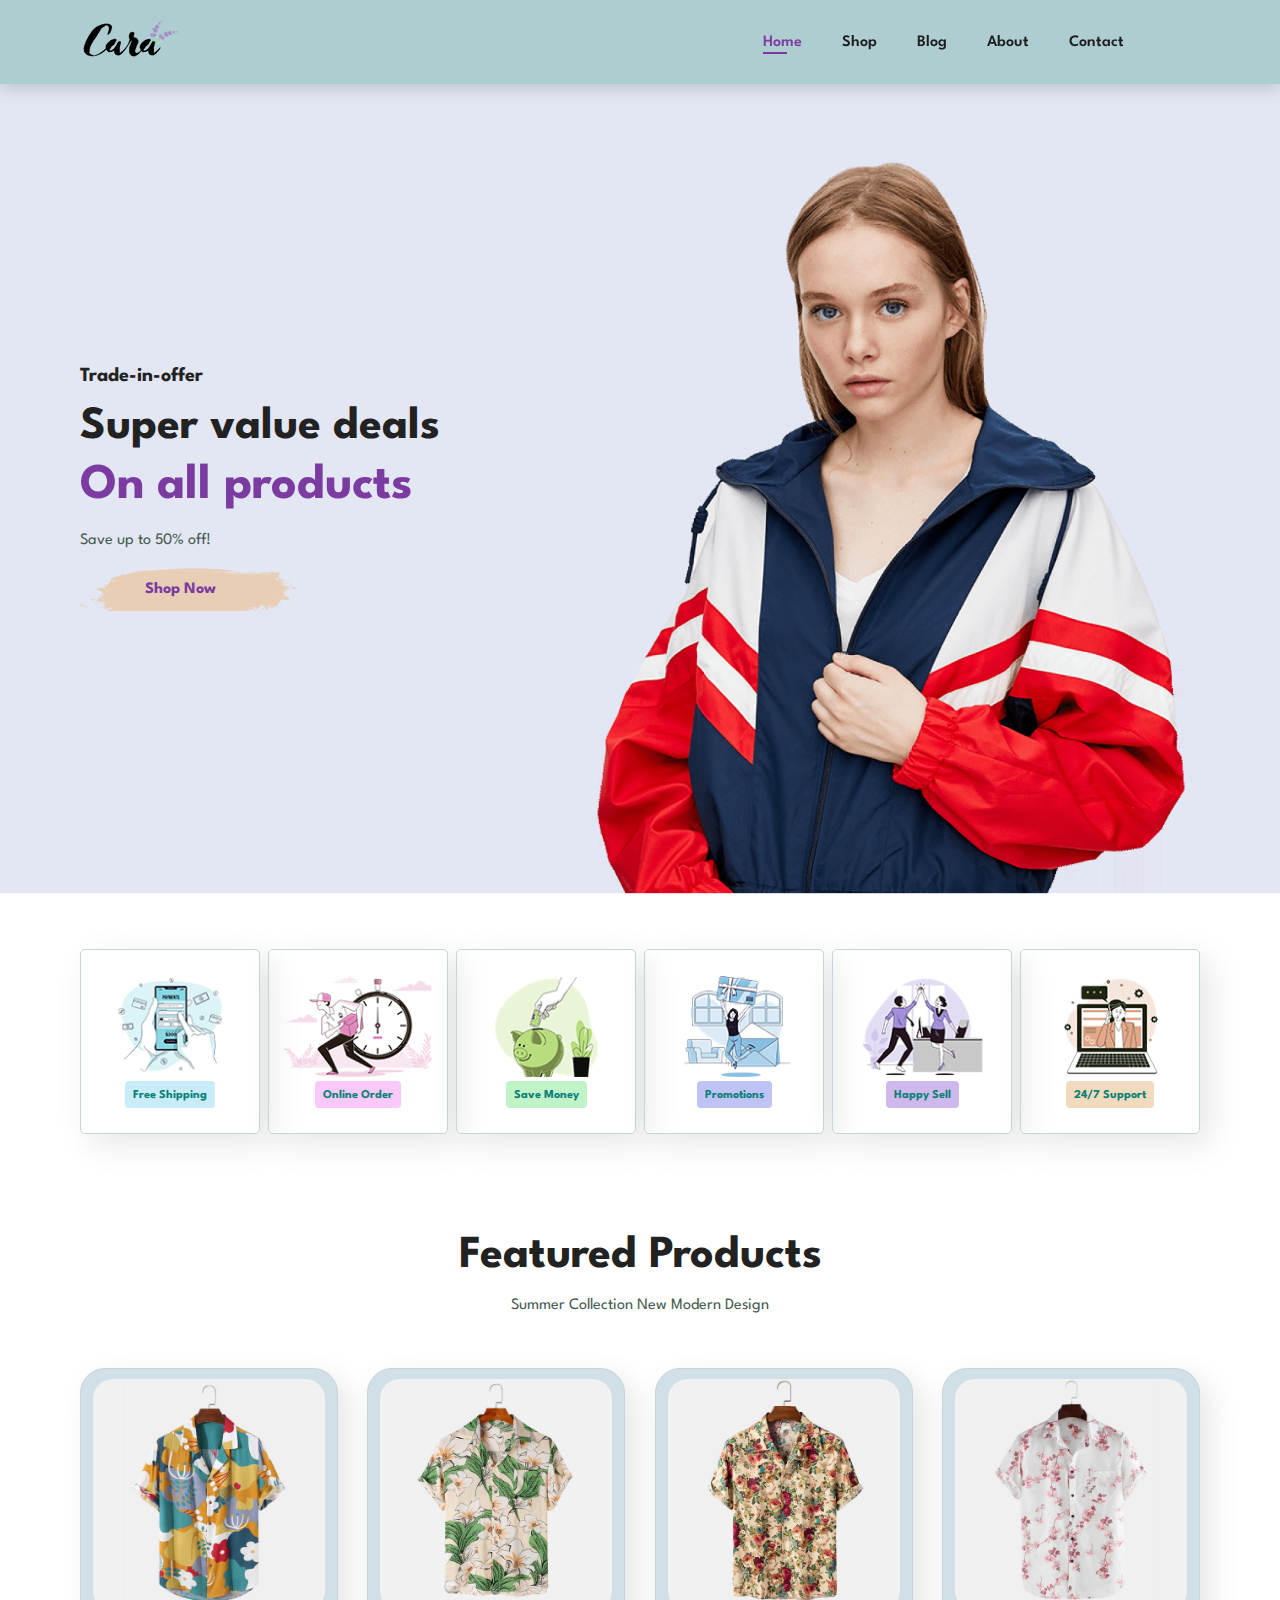
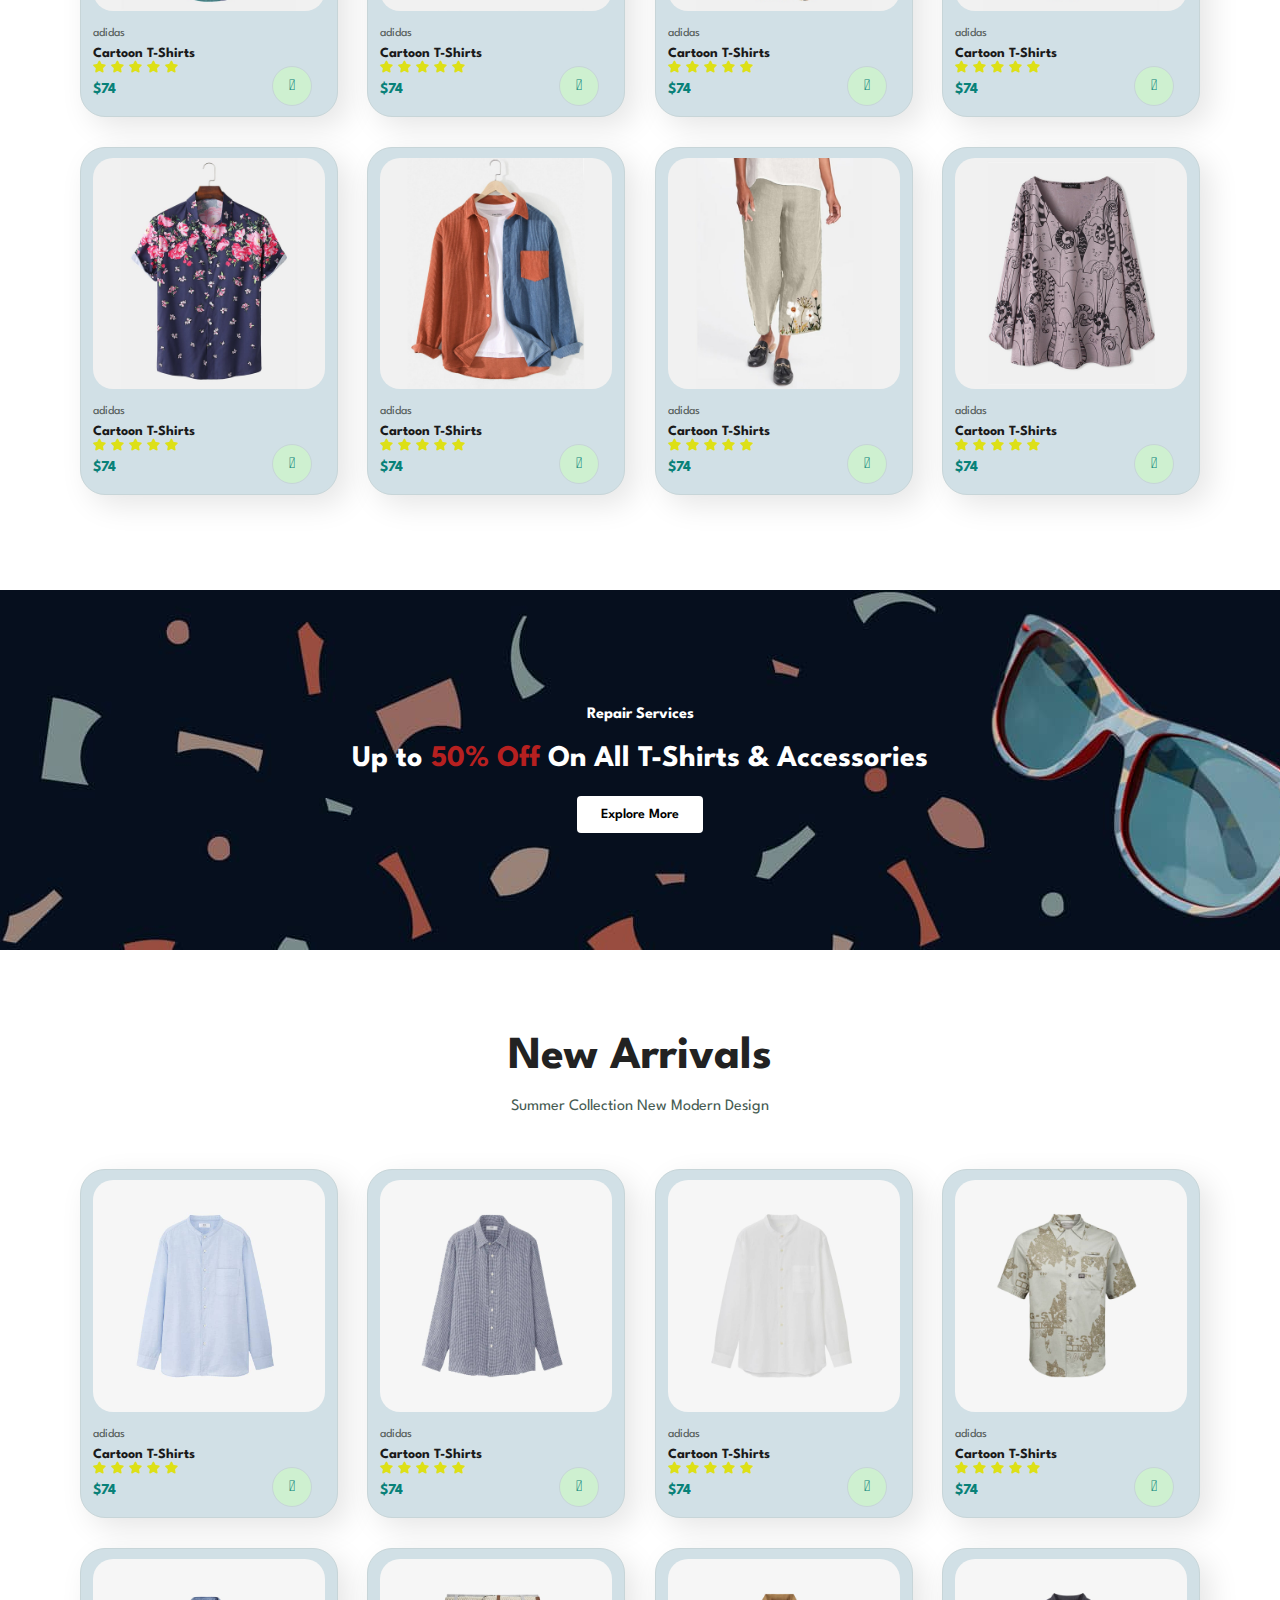
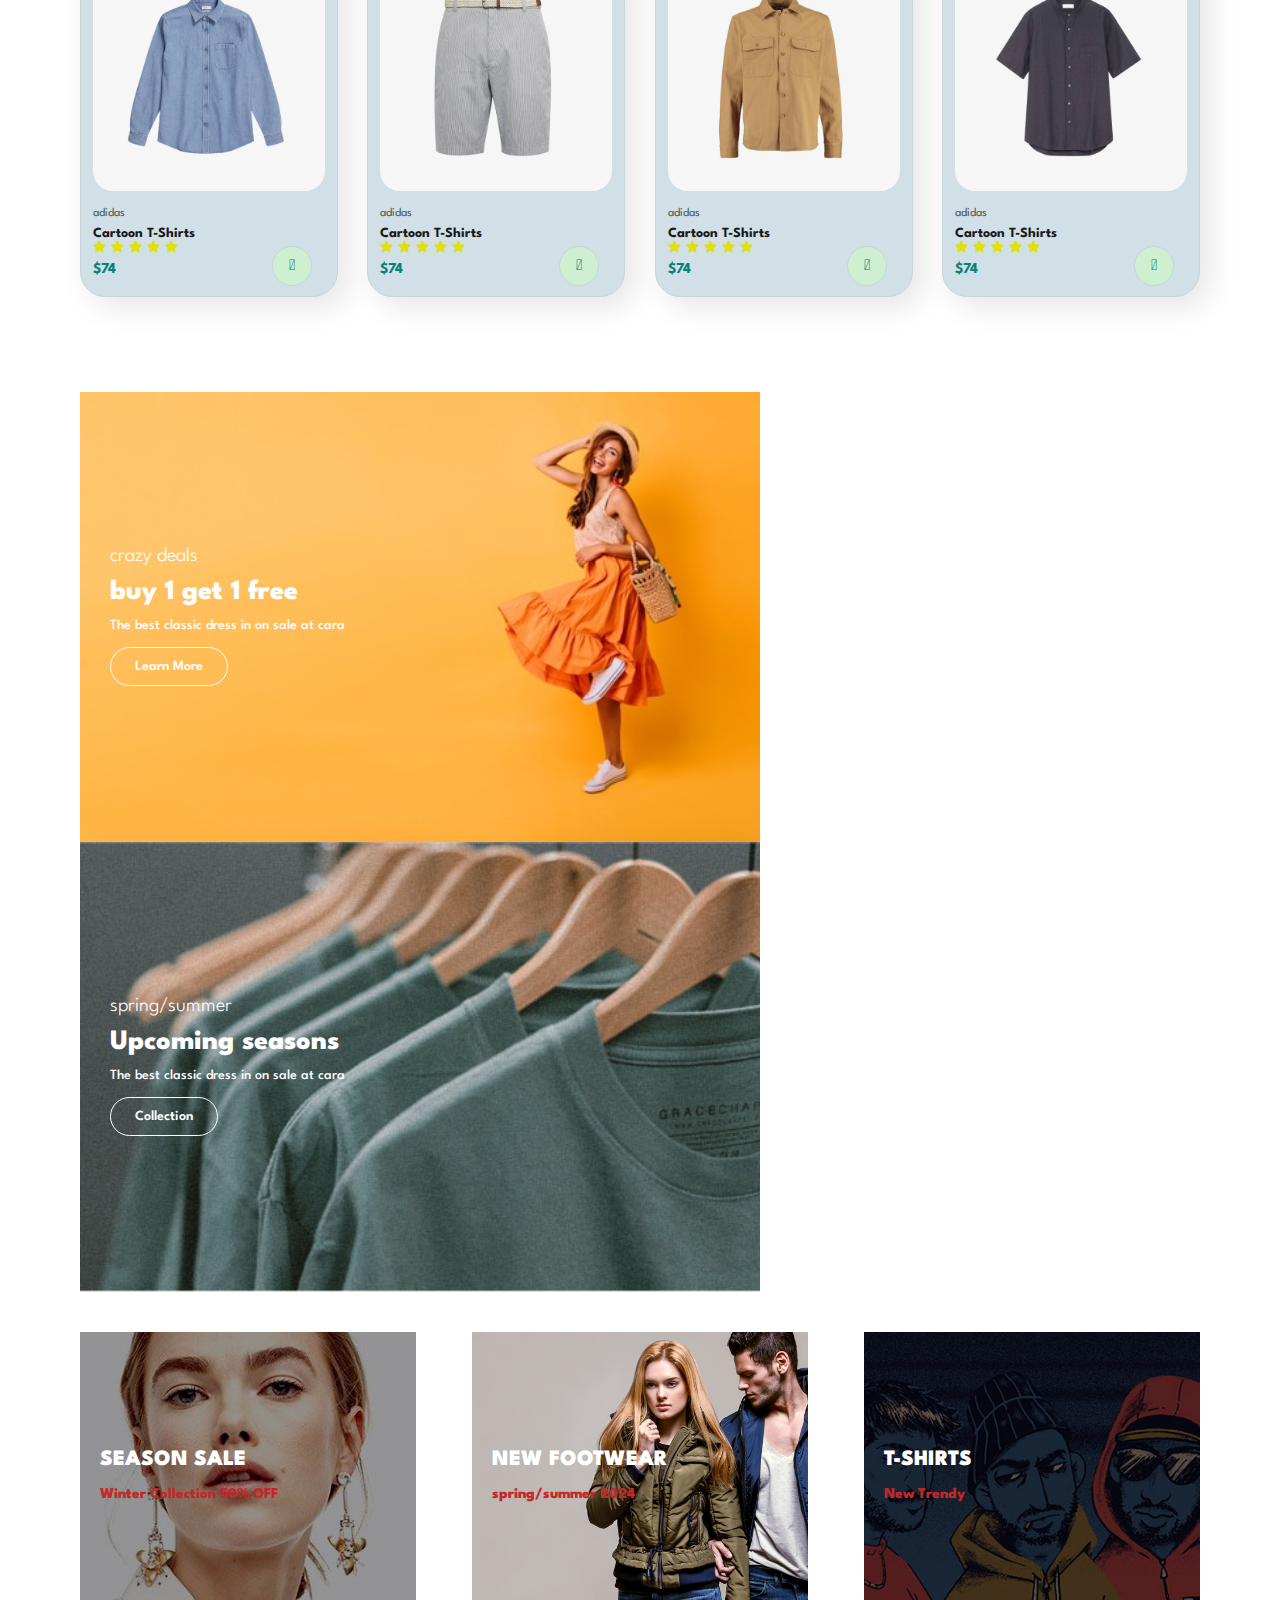
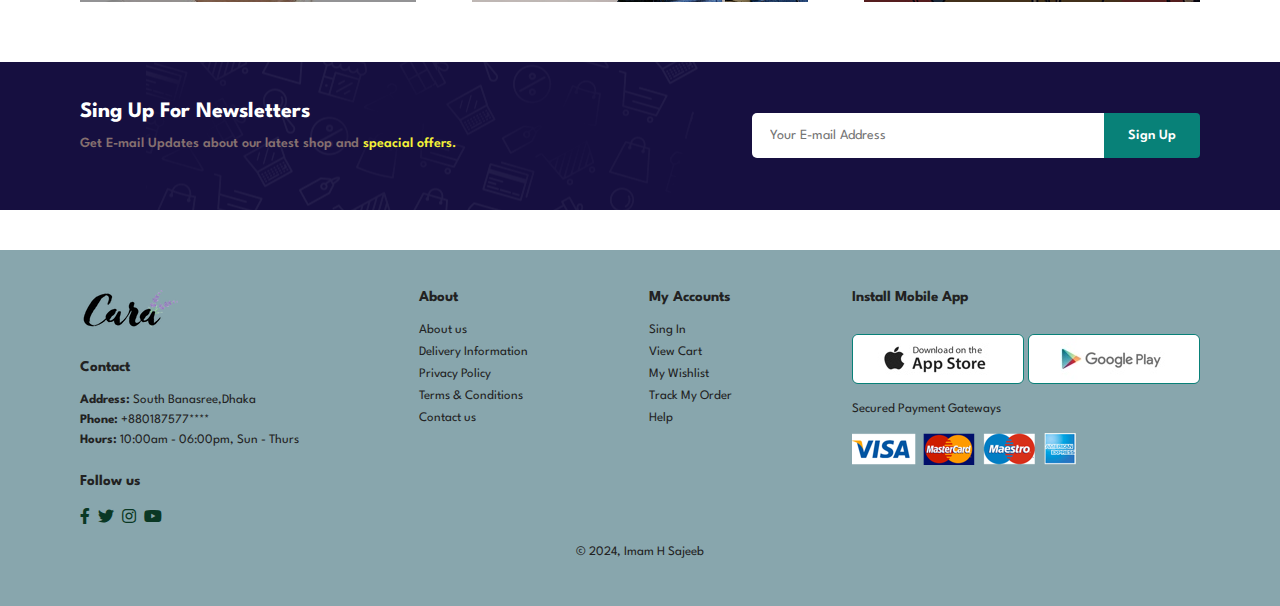
<file: Ecommerce-Website-main/index.html>
<!DOCTYPE html>
<html lang="en">

    <head>
        <meta charset="UTF-8">
        <meta http-equiv="X-UA-Compatible" content="IE=edge">
        <meta name="viewport" content="width=device-width, initial-scale=1.0">
        <title>Leo Ecommerce </title>
        <link rel="stylesheet" href="https://pro.fontawesome.com/releases/v5.10.0/css/all.css" />
        <link rel="stylesheet" href="style.css">
        
    </head>

    <body>
        <section id="header">
            <a href="#"><img src="img/logo.png" class="logo" ></a>

            <div>
                <ul id="navbar">
                    <li><a class="active" href="index.html">Home</a></li>
                    <li><a href="shop.html">Shop</a></li>
                    <li><a href="blog.html">Blog</a></li>
                    <li><a href="about.html">About</a></li>
                    <li><a href="contact.html">Contact</a></li>
                    <li id="lg-bag"><a href="cart.html"><i class="far fa-shopping-bag"></i></a></li>
                    <a href="#" id="close"><i class="far fa-times"></i></a>
                </ul>
            </div>
            <div id="mobile">
                <a href="cart.html"><i class="far fa-shopping-bag"></i></a>
                <i id="bar" class="fas fa-outdent"></i>
                
            </div>
        </section>

        <section id="hero">
            <h4>Trade-in-offer</h4>
            <h2>Super value deals</h2>
            <h1>On all products</h1>
            <p>Save up to 50% off! </p>
            <button>Shop Now</button>
        </section>

        <section id="feature" class="section-p1">
            <div class="fe-box ">
                <img src="img/features/f1.png" alt="">
                <h6>Free Shipping</h6>
            </div>
            <div class="fe-box ">
                <img src="img/features/f2.png" alt="">
                <h6>Online Order</h6>
            </div>
            <div class="fe-box ">
                <img src="img/features/f3.png" alt="">
                <h6>Save Money</h6>
            </div>
            <div class="fe-box ">
                <img src="img/features/f4.png" alt="">
                <h6>Promotions</h6>
            </div>
            <div class="fe-box ">
                <img src="img/features/f5.png" alt="">
                <h6>Happy Sell</h6>
            </div>
            <div class="fe-box ">
                <img src="img/features/f6.png" alt="">
                <h6>24/7 Support</h6>
            </div>
        </section>

        <section id="product1" class="section-p1">
            <h2>Featured Products</h2>
            <p>Summer Collection New Modern Design</p>
            <div class="pro-container">
                <div class="pro">
                    <img src="img/products/f1.jpg" alt="">
                    <div class="des">
                        <span>adidas</span>
                        <h5>Cartoon T-Shirts</h5>
                        <div class="star">
                            <i class="fas fa-star"></i>
                            <i class="fas fa-star"></i>
                            <i class="fas fa-star"></i>
                            <i class="fas fa-star"></i>
                            <i class="fas fa-star"></i>
                        </div>
                        <h4>$74</h4>
                    </div>
                    <a href="#"><i class="fal fa-shopping-cart cart"></i></a>
                </div>
                <div class="pro">
                    <img src="img/products/f2.jpg" alt="">
                    <div class="des">
                        <span>adidas</span>
                        <h5>Cartoon T-Shirts</h5>
                        <div class="star">
                            <i class="fas fa-star"></i>
                            <i class="fas fa-star"></i>
                            <i class="fas fa-star"></i>
                            <i class="fas fa-star"></i>
                            <i class="fas fa-star"></i>
                        </div>
                        <h4>$74</h4>
                    </div>
                    <a href="#"><i class="fal fa-shopping-cart cart"></i></a>
                </div>
                <div class="pro">
                    <img src="img/products/f3.jpg" alt="">
                    <div class="des">
                        <span>adidas</span>
                        <h5>Cartoon T-Shirts</h5>
                        <div class="star">
                            <i class="fas fa-star"></i>
                            <i class="fas fa-star"></i>
                            <i class="fas fa-star"></i>
                            <i class="fas fa-star"></i>
                            <i class="fas fa-star"></i>
                        </div>
                        <h4>$74</h4>
                    </div>
                    <a href="#"><i class="fal fa-shopping-cart cart"></i></a>
                </div>
                <div class="pro">
                    <img src="img/products/f4.jpg" alt="">
                    <div class="des">
                        <span>adidas</span>
                        <h5>Cartoon T-Shirts</h5>
                        <div class="star">
                            <i class="fas fa-star"></i>
                            <i class="fas fa-star"></i>
                            <i class="fas fa-star"></i>
                            <i class="fas fa-star"></i>
                            <i class="fas fa-star"></i>
                        </div>
                        <h4>$74</h4>
                    </div>
                    <a href="#"><i class="fal fa-shopping-cart cart"></i></a>
                </div>
                <div class="pro">
                    <img src="img/products/f5.jpg" alt="">
                    <div class="des">
                        <span>adidas</span>
                        <h5>Cartoon T-Shirts</h5>
                        <div class="star">
                            <i class="fas fa-star"></i>
                            <i class="fas fa-star"></i>
                            <i class="fas fa-star"></i>
                            <i class="fas fa-star"></i>
                            <i class="fas fa-star"></i>
                        </div>
                        <h4>$74</h4>
                    </div>
                    <a href="#"><i class="fal fa-shopping-cart cart"></i></a>
                </div>
                <div class="pro">
                    <img src="img/products/f6.jpg" alt="">
                    <div class="des">
                        <span>adidas</span>
                        <h5>Cartoon T-Shirts</h5>
                        <div class="star">
                            <i class="fas fa-star"></i>
                            <i class="fas fa-star"></i>
                            <i class="fas fa-star"></i>
                            <i class="fas fa-star"></i>
                            <i class="fas fa-star"></i>
                        </div>
                        <h4>$74</h4>
                    </div>
                    <a href="#"><i class="fal fa-shopping-cart cart"></i></a>
                </div>
                <div class="pro">
                    <img src="img/products/f7.jpg" alt="">
                    <div class="des">
                        <span>adidas</span>
                        <h5>Cartoon T-Shirts</h5>
                        <div class="star">
                            <i class="fas fa-star"></i>
                            <i class="fas fa-star"></i>
                            <i class="fas fa-star"></i>
                            <i class="fas fa-star"></i>
                            <i class="fas fa-star"></i>
                        </div>
                        <h4>$74</h4>
                    </div>
                    <a href="#"><i class="fal fa-shopping-cart cart"></i></a>
                </div>
                <div class="pro">
                    <img src="img/products/f8.jpg" alt="">
                    <div class="des">
                        <span>adidas</span>
                        <h5>Cartoon T-Shirts</h5>
                        <div class="star">
                            <i class="fas fa-star"></i>
                            <i class="fas fa-star"></i>
                            <i class="fas fa-star"></i>
                            <i class="fas fa-star"></i>
                            <i class="fas fa-star"></i>
                        </div>
                        <h4>$74</h4>
                    </div>
                    <a href="#"><i class="fal fa-shopping-cart cart"></i></a>
                </div>
            </div>
        </section>
        
        <section id="banner" class="section-m1 ">
            <h4>Repair Services </h4>
            <h2>Up to <span>50% Off </span>On All T-Shirts & Accessories</h2>
            <button class="normal">Explore More</button>
        </section>

        <section id="product1" class="section-p1">
            <h2>New Arrivals</h2>
            <p>Summer Collection New Modern Design</p>
            <div class="pro-container">
                <div class="pro">
                    <img src="img/products/n1.jpg" alt="">
                    <div class="des">
                        <span>adidas</span>
                        <h5>Cartoon T-Shirts</h5>
                        <div class="star">
                            <i class="fas fa-star"></i>
                            <i class="fas fa-star"></i>
                            <i class="fas fa-star"></i>
                            <i class="fas fa-star"></i>
                            <i class="fas fa-star"></i>
                        </div>
                        <h4>$74</h4>
                    </div>
                    <a href="#"><i class="fal fa-shopping-cart cart"></i></a>
                </div>
                <div class="pro">
                    <img src="img/products/n2.jpg" alt="">
                    <div class="des">
                        <span>adidas</span>
                        <h5>Cartoon T-Shirts</h5>
                        <div class="star">
                            <i class="fas fa-star"></i>
                            <i class="fas fa-star"></i>
                            <i class="fas fa-star"></i>
                            <i class="fas fa-star"></i>
                            <i class="fas fa-star"></i>
                        </div>
                        <h4>$74</h4>
                    </div>
                    <a href="#"><i class="fal fa-shopping-cart cart"></i></a>
                </div>
                <div class="pro">
                    <img src="img/products/n3.jpg" alt="">
                    <div class="des">
                        <span>adidas</span>
                        <h5>Cartoon T-Shirts</h5>
                        <div class="star">
                            <i class="fas fa-star"></i>
                            <i class="fas fa-star"></i>
                            <i class="fas fa-star"></i>
                            <i class="fas fa-star"></i>
                            <i class="fas fa-star"></i>
                        </div>
                        <h4>$74</h4>
                    </div>
                    <a href="#"><i class="fal fa-shopping-cart cart"></i></a>
                </div>
                <div class="pro">
                    <img src="img/products/n4.jpg" alt="">
                    <div class="des">
                        <span>adidas</span>
                        <h5>Cartoon T-Shirts</h5>
                        <div class="star">
                            <i class="fas fa-star"></i>
                            <i class="fas fa-star"></i>
                            <i class="fas fa-star"></i>
                            <i class="fas fa-star"></i>
                            <i class="fas fa-star"></i>
                        </div>
                        <h4>$74</h4>
                    </div>
                    <a href="#"><i class="fal fa-shopping-cart cart"></i></a>
                </div>
                <div class="pro">
                    <img src="img/products/n5.jpg" alt="">
                    <div class="des">
                        <span>adidas</span>
                        <h5>Cartoon T-Shirts</h5>
                        <div class="star">
                            <i class="fas fa-star"></i>
                            <i class="fas fa-star"></i>
                            <i class="fas fa-star"></i>
                            <i class="fas fa-star"></i>
                            <i class="fas fa-star"></i>
                        </div>
                        <h4>$74</h4>
                    </div>
                    <a href="#"><i class="fal fa-shopping-cart cart"></i></a>
                </div>
                <div class="pro">
                    <img src="img/products/n6.jpg" alt="">
                    <div class="des">
                        <span>adidas</span>
                        <h5>Cartoon T-Shirts</h5>
                        <div class="star">
                            <i class="fas fa-star"></i>
                            <i class="fas fa-star"></i>
                            <i class="fas fa-star"></i>
                            <i class="fas fa-star"></i>
                            <i class="fas fa-star"></i>
                        </div>
                        <h4>$74</h4>
                    </div>
                    <a href="#"><i class="fal fa-shopping-cart cart"></i></a>
                </div>
                <div class="pro">
                    <img src="img/products/n7.jpg" alt="">
                    <div class="des">
                        <span>adidas</span>
                        <h5>Cartoon T-Shirts</h5>
                        <div class="star">
                            <i class="fas fa-star"></i>
                            <i class="fas fa-star"></i>
                            <i class="fas fa-star"></i>
                            <i class="fas fa-star"></i>
                            <i class="fas fa-star"></i>
                        </div>
                        <h4>$74</h4>
                    </div>
                    <a href="#"><i class="fal fa-shopping-cart cart"></i></a>
                </div>
                <div class="pro">
                    <img src="img/products/n8.jpg" alt="">
                    <div class="des">
                        <span>adidas</span>
                        <h5>Cartoon T-Shirts</h5>
                        <div class="star">
                            <i class="fas fa-star"></i>
                            <i class="fas fa-star"></i>
                            <i class="fas fa-star"></i>
                            <i class="fas fa-star"></i>
                            <i class="fas fa-star"></i>
                        </div>
                        <h4>$74</h4>
                    </div>
                    <a href="#"><i class="fal fa-shopping-cart cart"></i></a>
                </div>
            </div>
        </section>

        <section id="sm-banner" class="section-p1">
         <div class="banner-box">
            <h4>crazy deals</h4>
            <h2>buy 1 get 1 free</h2>
            <span>The best classic dress in on sale at cara</span>
            <button class="white">Learn More</button>
         </div>

         <div class="banner-box banner-box2">
            <h4>spring/summer</h4>
            <h2>Upcoming seasons</h2>
            <span>The best classic dress in on sale at cara</span>
            <button class="white">Collection</button>
         </div>

        </section>

        <senction id="banner3">
            <div class="banner-box">   
                <h2>SEASON SALE</h2>
                <h3>Winter Collection 50% OFF</h3>   
             </div>
             <div class="banner-box banner-box2">   
                <h2>NEW FOOTWEAR</h2>
                <h3>spring/summer 2024</h3>   
             </div>
             <div class="banner-box banner-box3">   
                <h2>T-SHIRTS</h2>
                <h3>New Trendy</h3>   
             </div>

        </senction>

        <section id="newsletter" class="section-p1 section-m1 ">
            <div class="newstext">
                <h4>Sing Up For Newsletters</h4>
                <p>Get E-mail Updates about our latest shop and <span>speacial offers.</span> </p>
            </div>
            <div class="form">
                <input type="text" placeholder="Your E-mail Address">
                <button class="normal">Sign Up</button>
            </div>

        </section>

        <footer class="section-p1">
         <div class="footer-box">
            <div class="col">
                <img class="logo" src="img/logo.png" alt="">
                <h4>Contact</h4>
                <p><strong>Address: </strong>South Banasree,Dhaka</p>
                <p><strong>Phone: </strong>+880187577****</p>
                <p><strong>Hours: </strong>10:00am - 06:00pm, Sun - Thurs</p>
                <div class="follow">
                    <h4>Follow us</h4>
                    <div class="icon">
                        <i class="fab fa-facebook-f"></i>
                        <i class="fab fa-twitter"></i>
                        <i class="fab fa-instagram"></i>
                        <i class="fab fa-youtube"></i>
                    </div>
                </div>
            </div>

            <div class="col">
                <h4>About</h4>
                <a href="#">About us</a>
                <a href="#">Delivery Information</a>
                <a href="#">Privacy Policy</a>
                <a href="#">Terms & Conditions</a>
                <a href="#">Contact us</a>
            </div>

            <div class="col">
                <h4>My Accounts</h4>
                <a href="#">Sing In</a>
                <a href="#">View Cart</a>
                <a href="#">My Wishlist</a>
                <a href="#">Track My Order</a>
                <a href="#">Help</a>
            </div>

            <div class="col install">
                <h4>Install Mobile App</h4>              
                <div class="row">
                    <img  src="img/pay/app.jpg" alt="">
                    <img  src="img/pay/play.jpg" alt="">
                </div>
                <p>Secured Payment Gateways</p>
                    <img src="img/pay/pay.png" alt="">
            </div>
        </div>
            <div class="copyright">
                <p>&copy; 2024, Imam H Sajeeb </p>
            </div>
        </footer>

        <script src="script.js"></script>
    </body>

</html>
</file>
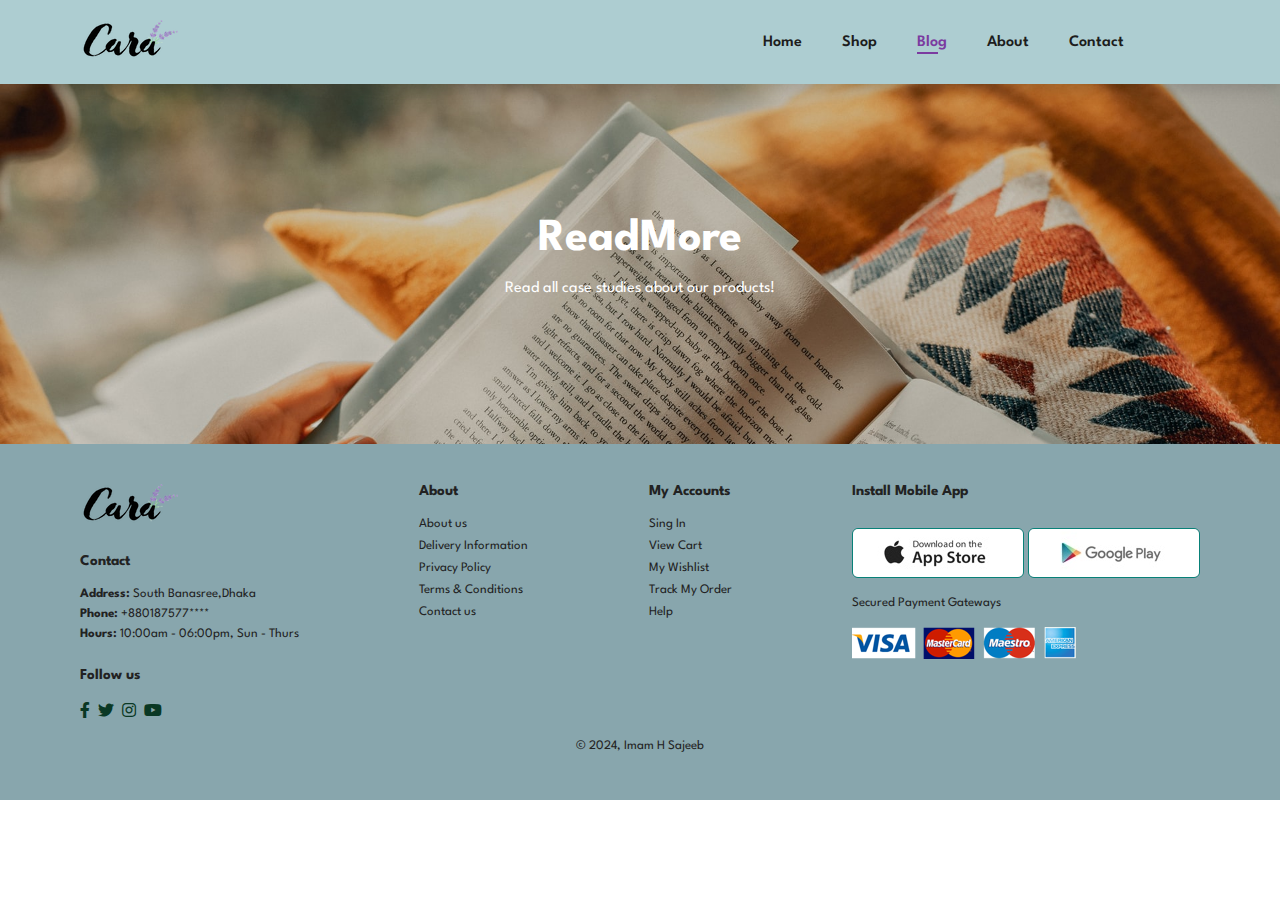
<file: Ecommerce-Website-main/about.html>
<!DOCTYPE html>
<html lang="en">

    <head>
        <meta charset="UTF-8">
        <meta http-equiv="X-UA-Compatible" content="IE=edge">
        <meta name="viewport" content="width=device-width, initial-scale=1.0">
        <title>Leo Ecommerce</title>
        <link rel="stylesheet" href="https://pro.fontawesome.com/releases/v5.10.0/css/all.css" />

        <link rel="stylesheet" href="style.css">
    </head>

    <body>
        <section id="header">
            <a href="#"><img src="img/logo.png" class="logo" ></a>

            <div>
                <ul id="navbar">
                    <li><a href="index.html">Home</a></li>
                    <li><a  href="shop.html">Shop</a></li>
                    <li><a class="active" href="blog.html">Blog</a></li>
                    <li><a href="about.html">About</a></li>
                    <li><a href="contact.html">Contact</a></li>
                    <li id="lg-bag"><a href="cart.html"><i class="far fa-shopping-bag"></i></a></li>
                    <a href="#" id="close"><i class="far fa-times"></i></a>
                </ul>
            </div>
            <div id="mobile">
                <a href="cart.html"><i class="far fa-shopping-bag"></i></a>
                <i id="bar" class="fas fa-outdent"></i>
                
            </div>
        </section>

        <section id="page-header" class="blog-header">
            <h2>ReadMore</h2>
            <p>Read all case studies about our products!</p>
            
        </section> 


        <footer class="section-p1">
         <div class="footer-box">
            <div class="col">
                <img class="logo" src="img/logo.png" alt="">
                <h4>Contact</h4>
                <p><strong>Address: </strong>South Banasree,Dhaka</p>
                <p><strong>Phone: </strong>+880187577****</p>
                <p><strong>Hours: </strong>10:00am - 06:00pm, Sun - Thurs</p>
                <div class="follow">
                    <h4>Follow us</h4>
                    <div class="icon">
                        <i class="fab fa-facebook-f"></i>
                        <i class="fab fa-twitter"></i>
                        <i class="fab fa-instagram"></i>
                        <i class="fab fa-youtube"></i>
                    </div>
                </div>
            </div>

            <div class="col">
                <h4>About</h4>
                <a href="#">About us</a>
                <a href="#">Delivery Information</a>
                <a href="#">Privacy Policy</a>
                <a href="#">Terms & Conditions</a>
                <a href="#">Contact us</a>
            </div>

            <div class="col">
                <h4>My Accounts</h4>
                <a href="#">Sing In</a>
                <a href="#">View Cart</a>
                <a href="#">My Wishlist</a>
                <a href="#">Track My Order</a>
                <a href="#">Help</a>
            </div>

            <div class="col install">
                <h4>Install Mobile App</h4>              
                <div class="row">
                    <img  src="img/pay/app.jpg" alt="">
                    <img  src="img/pay/play.jpg" alt="">
                </div>
                <p>Secured Payment Gateways</p>
                    <img src="img/pay/pay.png" alt="">
            </div>
        </div>
            <div class="copyright">
                <p>&copy; 2024, Imam H Sajeeb </p>
            </div>
        </footer>

        <script src="script.js"></script>
    </body>

</html>
</file>
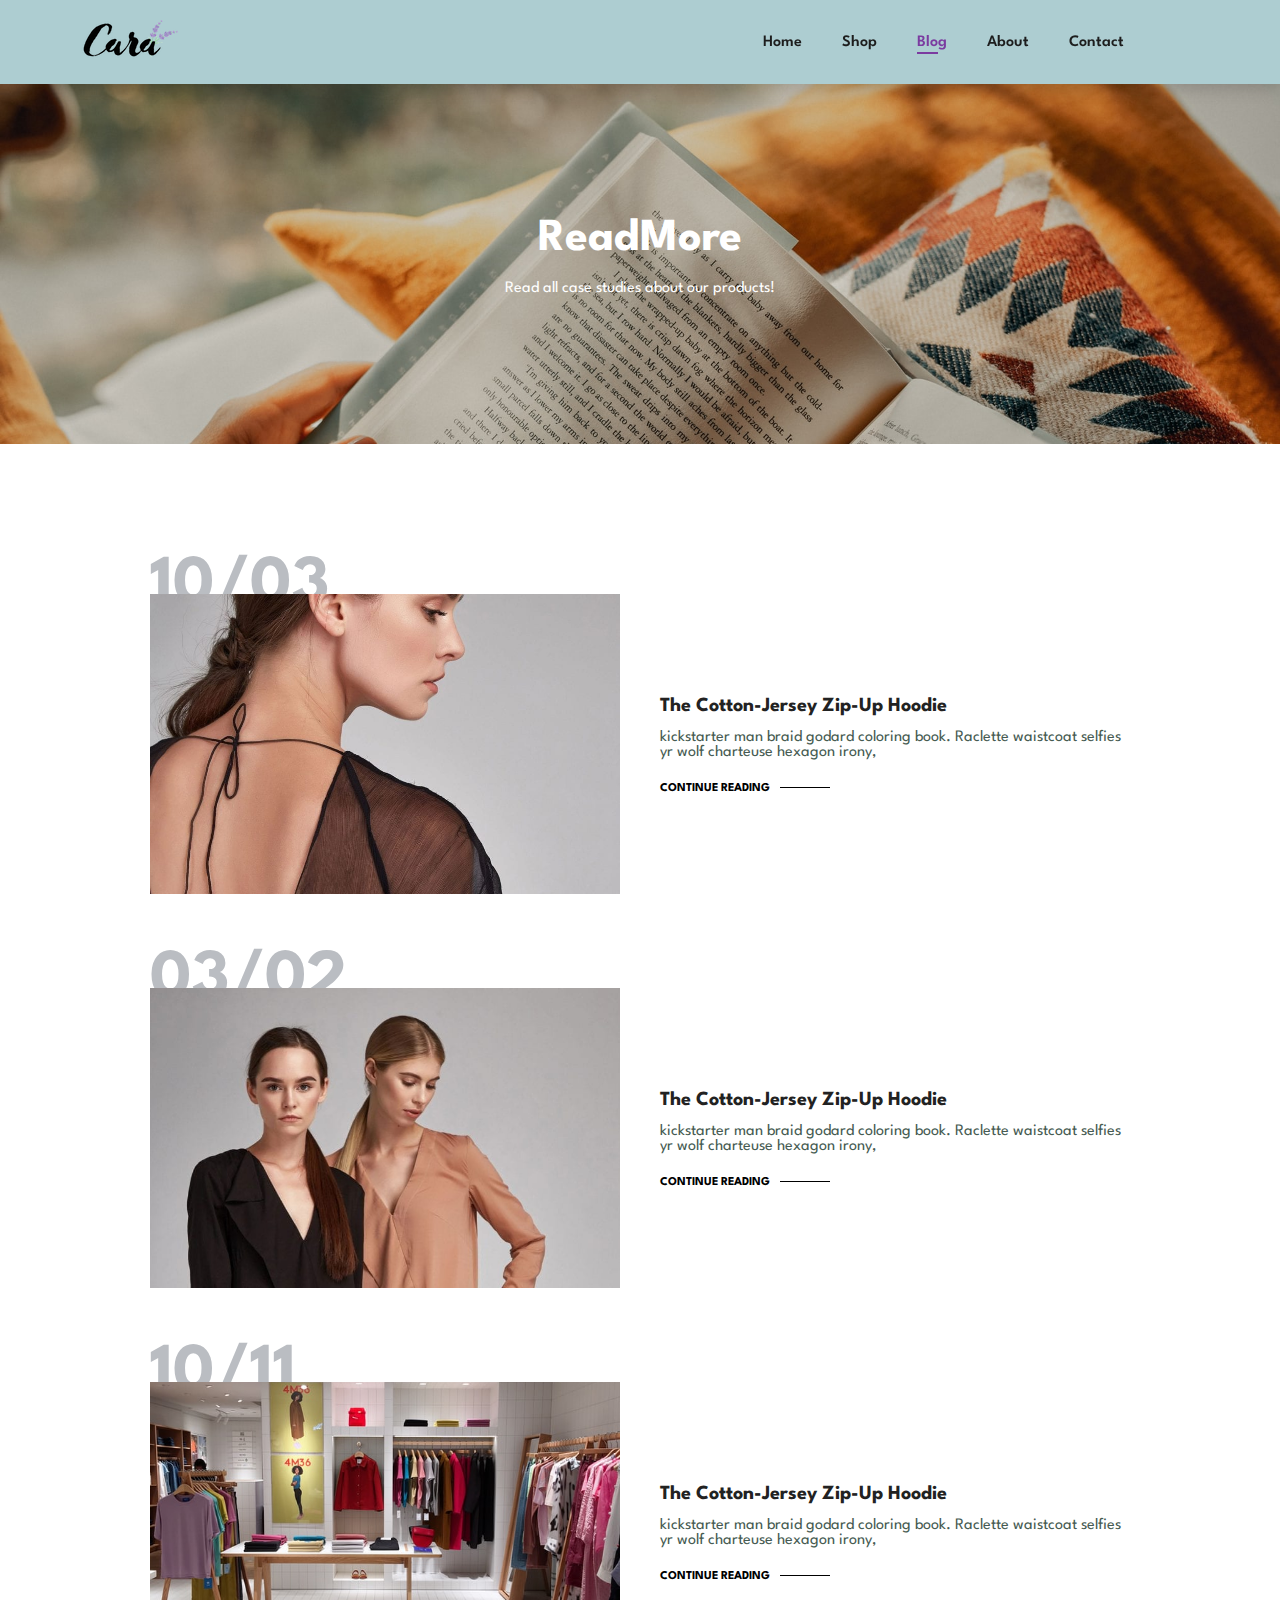
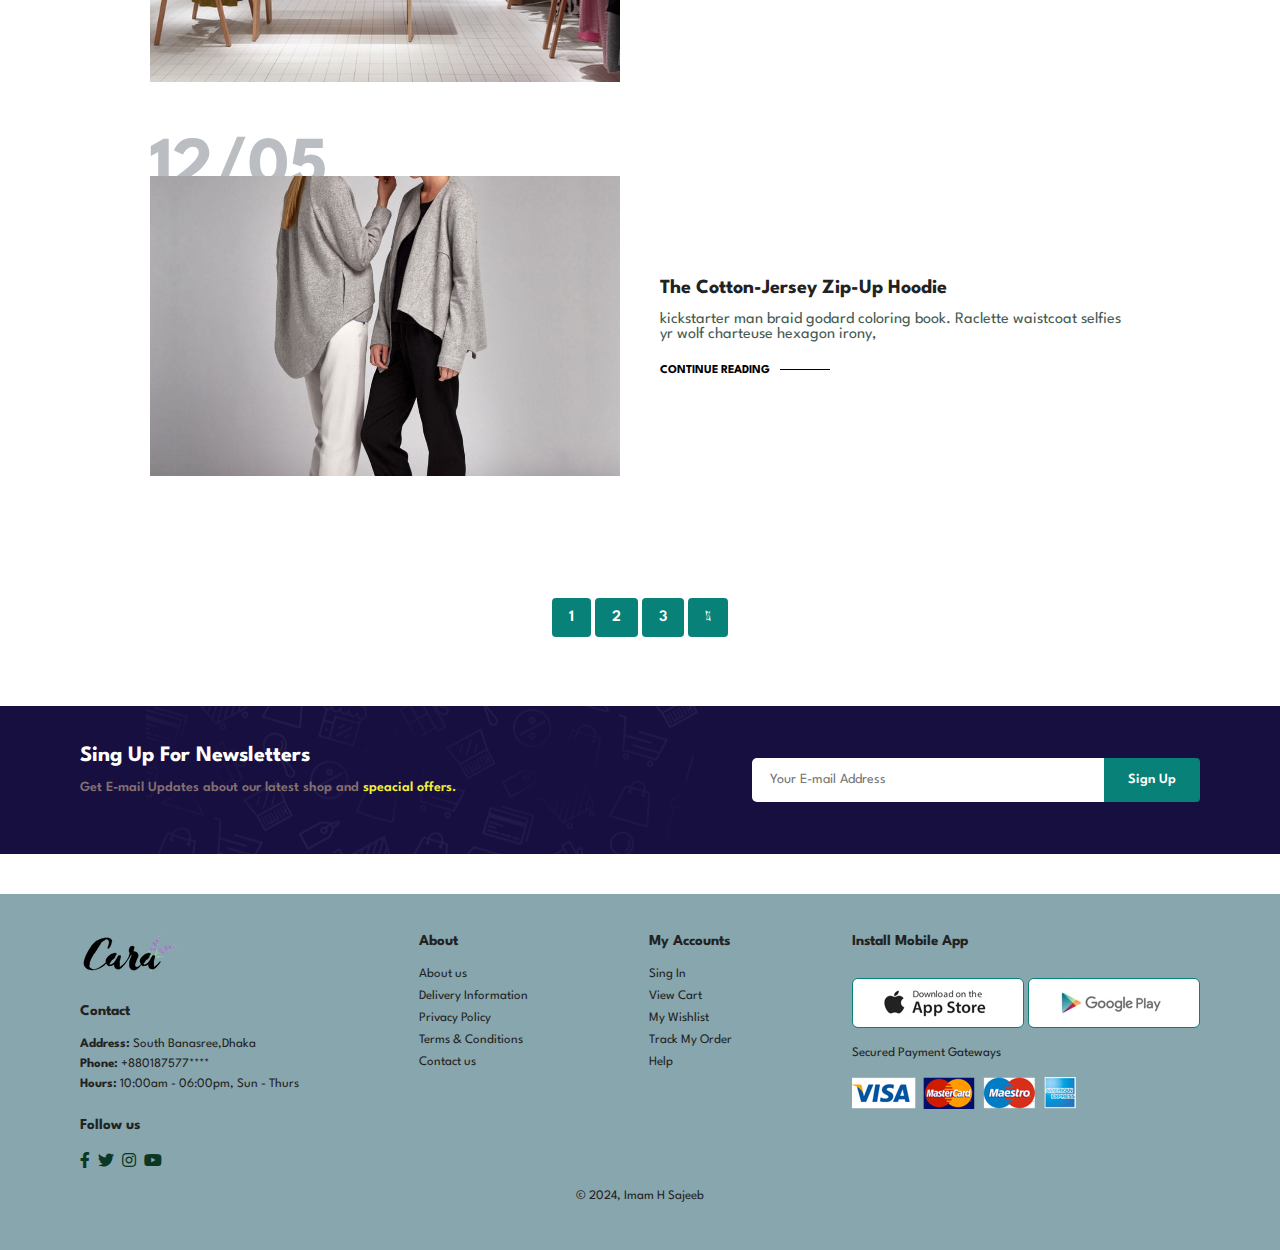
<file: Ecommerce-Website-main/blog.html>
<!DOCTYPE html>
<html lang="en">

    <head>
        <meta charset="UTF-8">
        <meta http-equiv="X-UA-Compatible" content="IE=edge">
        <meta name="viewport" content="width=device-width, initial-scale=1.0">
        <title>Leo Ecommerce</title>
        <link rel="stylesheet" href="https://pro.fontawesome.com/releases/v5.10.0/css/all.css" />

        <link rel="stylesheet" href="style.css">
    </head>

    <body>
        <section id="header">
            <a href="#"><img src="img/logo.png" class="logo" ></a>

            <div>
                <ul id="navbar">
                    <li><a href="index.html">Home</a></li>
                    <li><a  href="shop.html">Shop</a></li>
                    <li><a class="active" href="blog.html">Blog</a></li>
                    <li><a href="about.html">About</a></li>
                    <li><a href="contact.html">Contact</a></li>
                    <li id="lg-bag"><a href="cart.html"><i class="far fa-shopping-bag"></i></a></li>
                    <a href="#" id="close"><i class="far fa-times"></i></a>
                </ul>
            </div>
            <div id="mobile">
                <a href="cart.html"><i class="far fa-shopping-bag"></i></a>
                <i id="bar" class="fas fa-outdent"></i>
                
            </div>
        </section>

        <section id="page-header" class="blog-header">
            <h2>ReadMore</h2>
            <p>Read all case studies about our products!</p>
            
        </section> 

        <section id="blog">
            <div class="blog-box">
                <div class="blog-img">
                    <img src="img/blog/b1.jpg" alt="">
                </div>
                <div class="blog-details">
                    <h4>The Cotton-Jersey Zip-Up Hoodie</h4>
                    <p>kickstarter man braid godard coloring book. Raclette waistcoat selfies 
                        yr wolf charteuse hexagon irony,
                    </p>
                    <a href="#">CONTINUE READING</a>
                </div>
                <h1>10/03</h1>
            </div>

            <div class="blog-box">
                <div class="blog-img">
                    <img src="img/blog/b2.jpg" alt="">
                </div>
                <div class="blog-details">
                    <h4>The Cotton-Jersey Zip-Up Hoodie</h4>
                    <p>kickstarter man braid godard coloring book. Raclette waistcoat selfies 
                        yr wolf charteuse hexagon irony,
                    </p>
                    <a href="#">CONTINUE READING</a>
                </div>
                <h1>03/02</h1>
            </div>

            <div class="blog-box">
                <div class="blog-img">
                    <img src="img/blog/b3.jpg" alt="">
                </div>
                <div class="blog-details">
                    <h4>The Cotton-Jersey Zip-Up Hoodie</h4>
                    <p>kickstarter man braid godard coloring book. Raclette waistcoat selfies 
                        yr wolf charteuse hexagon irony,
                    </p>
                    <a href="#">CONTINUE READING</a>
                </div>
                <h1>10/11</h1>
            </div>

            <div class="blog-box">
                <div class="blog-img">
                    <img src="img/blog/b4.jpg" alt="">
                </div>
                <div class="blog-details">
                    <h4>The Cotton-Jersey Zip-Up Hoodie</h4>
                    <p>kickstarter man braid godard coloring book. Raclette waistcoat selfies 
                        yr wolf charteuse hexagon irony,
                    </p>
                    <a href="#">CONTINUE READING</a>
                </div>
                <h1>12/05</h1>
            </div>

        </section>

        <section id="pagination" class="section-p1">
            <a href="#">1</a>
            <a href="#">2</a>
            <a href="#">3</a>
            <a href="#"><i class="fal fa-long-arrow-alt-right"></i></a>
        </section>

        <section id="newsletter" class="section-p1 section-m1 ">
            <div class="newstext">
                <h4>Sing Up For Newsletters</h4>
                <p>Get E-mail Updates about our latest shop and <span>speacial offers.</span> </p>
            </div>
            <div class="form">
                <input type="text" placeholder="Your E-mail Address">
                <button class="normal">Sign Up</button>
            </div>

        </section>

        <footer class="section-p1">
         <div class="footer-box">
            <div class="col">
                <img class="logo" src="img/logo.png" alt="">
                <h4>Contact</h4>
                <p><strong>Address: </strong>South Banasree,Dhaka</p>
                <p><strong>Phone: </strong>+880187577****</p>
                <p><strong>Hours: </strong>10:00am - 06:00pm, Sun - Thurs</p>
                <div class="follow">
                    <h4>Follow us</h4>
                    <div class="icon">
                        <i class="fab fa-facebook-f"></i>
                        <i class="fab fa-twitter"></i>
                        <i class="fab fa-instagram"></i>
                        <i class="fab fa-youtube"></i>
                    </div>
                </div>
            </div>

            <div class="col">
                <h4>About</h4>
                <a href="#">About us</a>
                <a href="#">Delivery Information</a>
                <a href="#">Privacy Policy</a>
                <a href="#">Terms & Conditions</a>
                <a href="#">Contact us</a>
            </div>

            <div class="col">
                <h4>My Accounts</h4>
                <a href="#">Sing In</a>
                <a href="#">View Cart</a>
                <a href="#">My Wishlist</a>
                <a href="#">Track My Order</a>
                <a href="#">Help</a>
            </div>

            <div class="col install">
                <h4>Install Mobile App</h4>              
                <div class="row">
                    <img  src="img/pay/app.jpg" alt="">
                    <img  src="img/pay/play.jpg" alt="">
                </div>
                <p>Secured Payment Gateways</p>
                    <img src="img/pay/pay.png" alt="">
            </div>
        </div>
            <div class="copyright">
                <p>&copy; 2024, Imam H Sajeeb </p>
            </div>
        </footer>

        <script src="script.js"></script>
    </body>

</html>
</file>
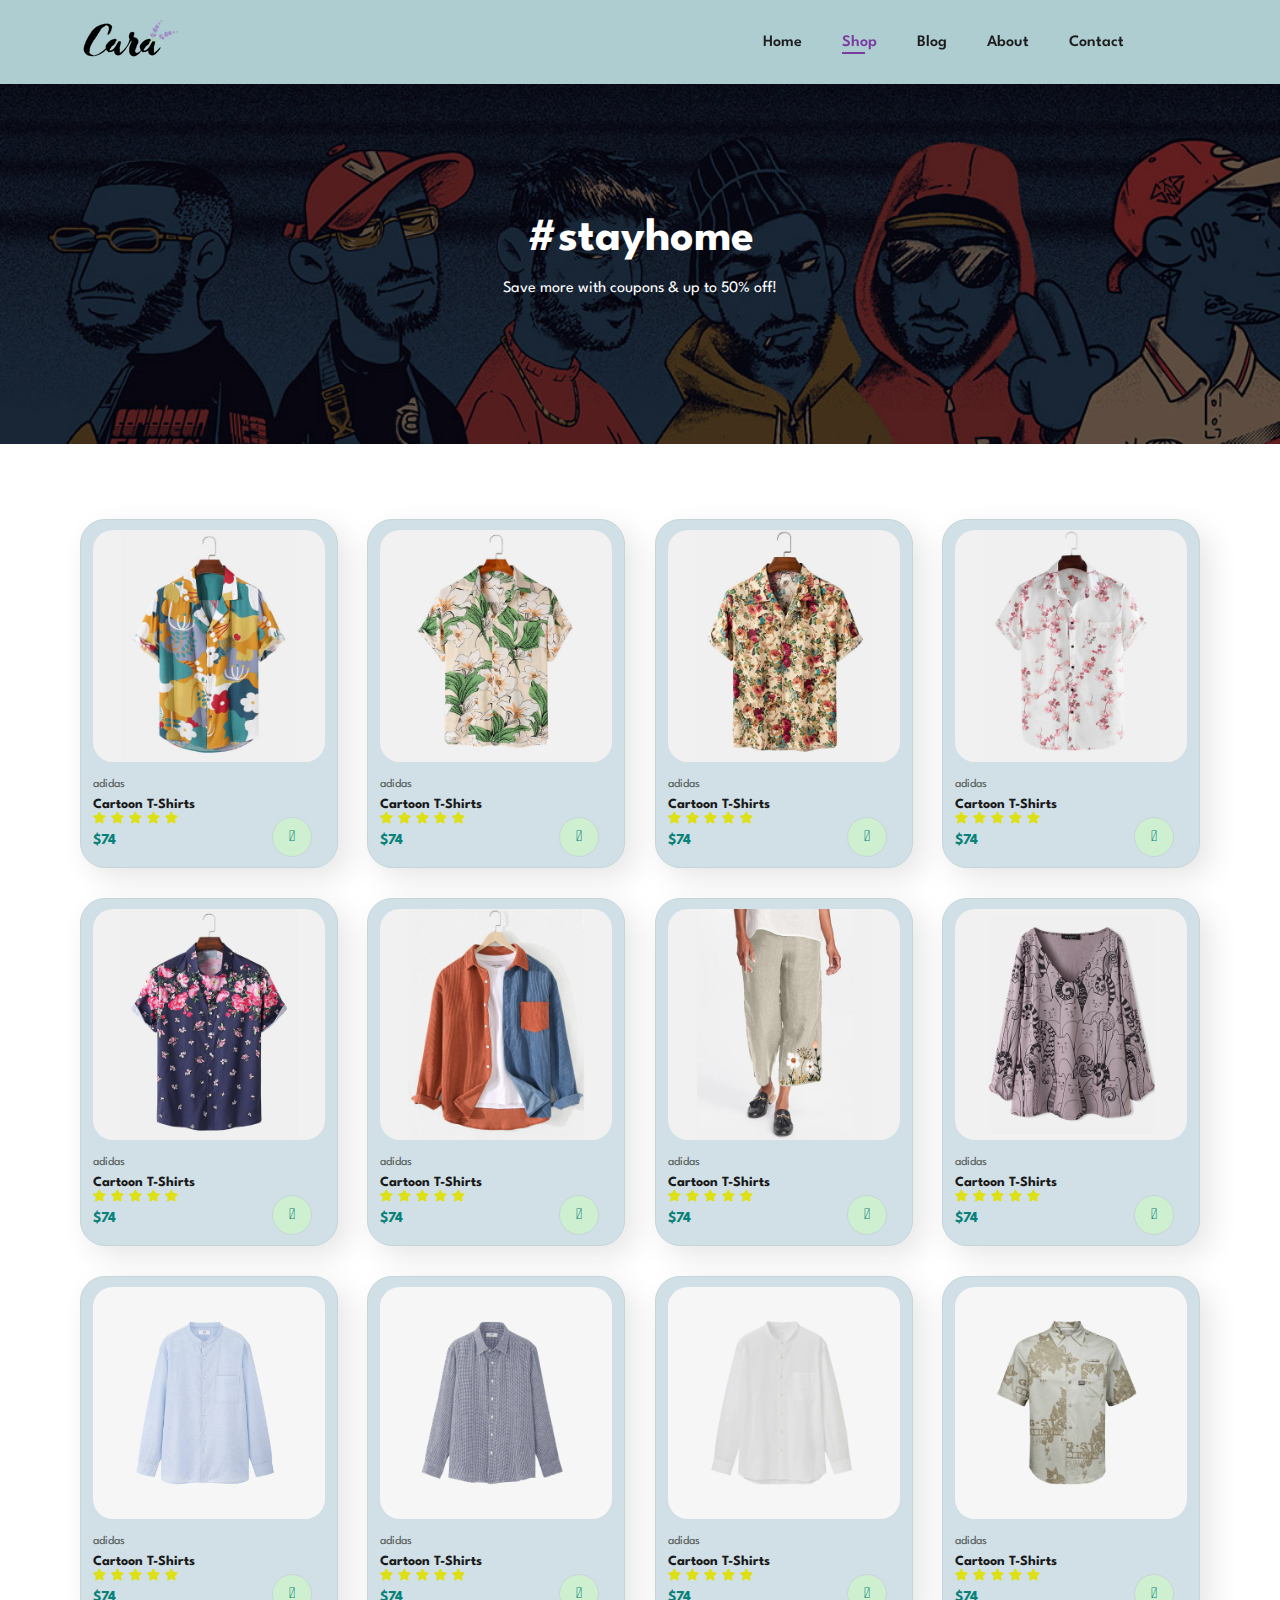
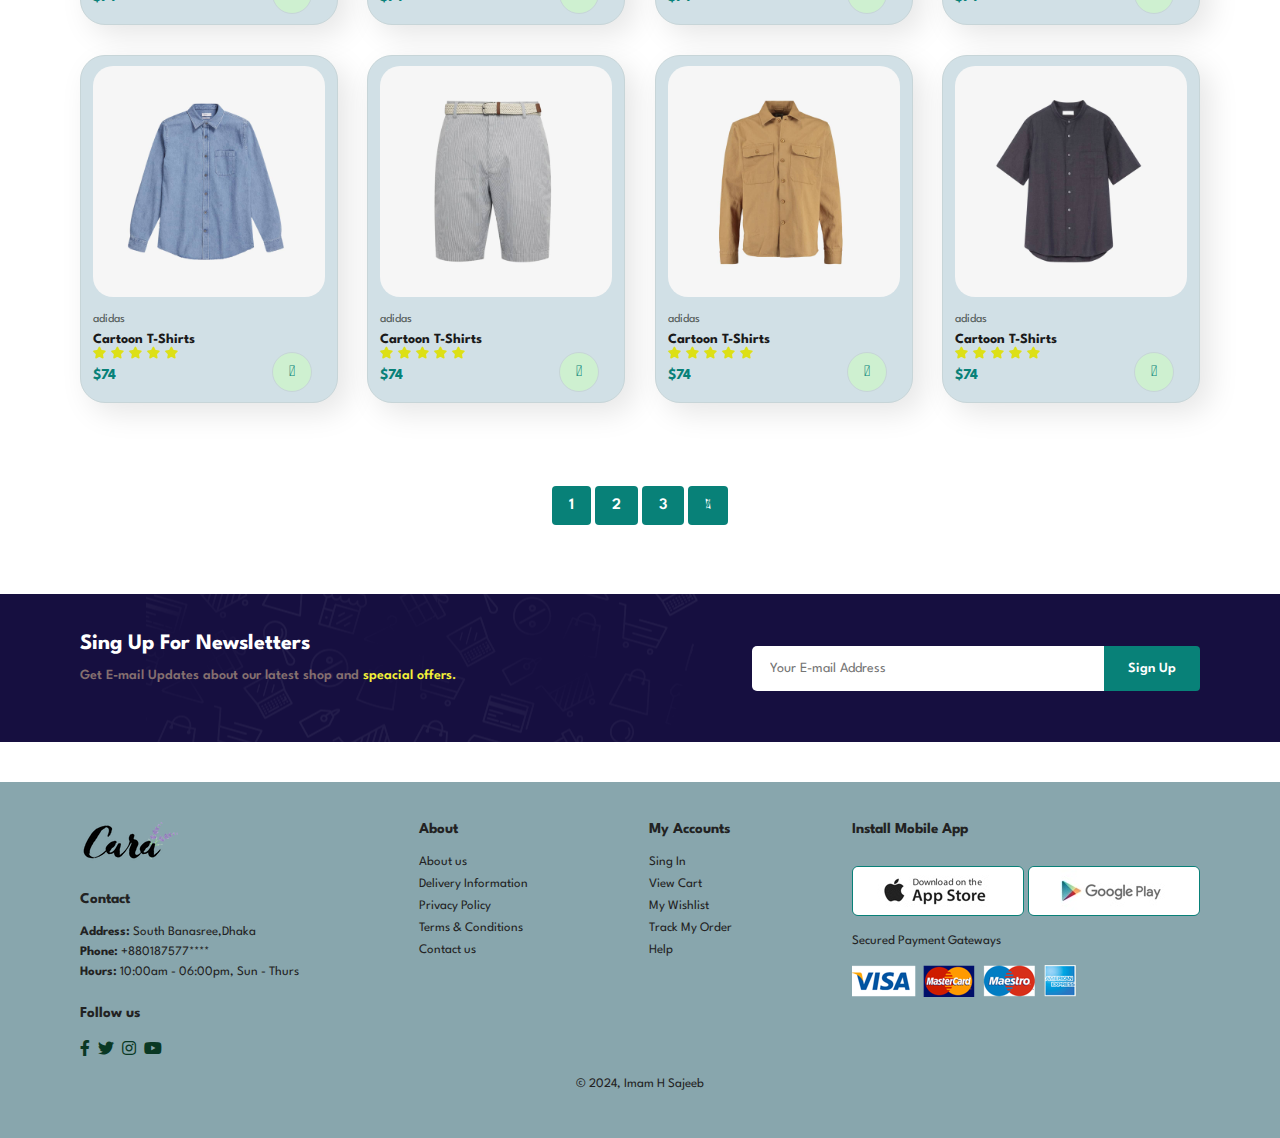
<file: Ecommerce-Website-main/shop.html>
<!DOCTYPE html>
<html lang="en">

    <head>
        <meta charset="UTF-8">
        <meta http-equiv="X-UA-Compatible" content="IE=edge">
        <meta name="viewport" content="width=device-width, initial-scale=1.0">
        <title>Leo Ecommerce </title>
        <link rel="stylesheet" href="https://pro.fontawesome.com/releases/v5.10.0/css/all.css" />
        <link rel="stylesheet" href="style.css">
        
    </head>

    <body>
        <section id="header">
            <a href="#"><img src="img/logo.png" class="logo" ></a>

            <div>
                <ul id="navbar">
                    <li><a href="index.html">Home</a></li>
                    <li><a class="active" href="shop.html">Shop</a></li>
                    <li><a href="blog.html">Blog</a></li>
                    <li><a href="about.html">About</a></li>
                    <li><a href="contact.html">Contact</a></li>
                    <li id="lg-bag"><a href="cart.html"><i class="far fa-shopping-bag"></i></a></li>
                    <a href="#" id="close"><i class="far fa-times"></i></a>
                </ul>
            </div>
            <div id="mobile">
                <a href="cart.html"><i class="far fa-shopping-bag"></i></a>
                <i id="bar" class="fas fa-outdent"></i>
                
            </div>
        </section>

        <section id="page-header">
            <h2>#stayhome</h2>
            <p>Save more with coupons & up to 50% off! </p>
            
        </section>


        <section id="product1" class="section-p1">
            
            <div class="pro-container">
                <div class="pro" onclick="window.location.href='sproduct.html'">
                    <img src="img/products/f1.jpg" alt="">
                    <div class="des">
                        <span>adidas</span>
                        <h5>Cartoon T-Shirts</h5>
                        <div class="star">
                            <i class="fas fa-star"></i>
                            <i class="fas fa-star"></i>
                            <i class="fas fa-star"></i>
                            <i class="fas fa-star"></i>
                            <i class="fas fa-star"></i>
                        </div>
                        <h4>$74</h4>
                    </div>
                    <a href="#"><i class="fal fa-shopping-cart cart"></i></a>
                </div>
                <div class="pro">
                    <img src="img/products/f2.jpg" alt="">
                    <div class="des">
                        <span>adidas</span>
                        <h5>Cartoon T-Shirts</h5>
                        <div class="star">
                            <i class="fas fa-star"></i>
                            <i class="fas fa-star"></i>
                            <i class="fas fa-star"></i>
                            <i class="fas fa-star"></i>
                            <i class="fas fa-star"></i>
                        </div>
                        <h4>$74</h4>
                    </div>
                    <a href="#"><i class="fal fa-shopping-cart cart"></i></a>
                </div>
                <div class="pro">
                    <img src="img/products/f3.jpg" alt="">
                    <div class="des">
                        <span>adidas</span>
                        <h5>Cartoon T-Shirts</h5>
                        <div class="star">
                            <i class="fas fa-star"></i>
                            <i class="fas fa-star"></i>
                            <i class="fas fa-star"></i>
                            <i class="fas fa-star"></i>
                            <i class="fas fa-star"></i>
                        </div>
                        <h4>$74</h4>
                    </div>
                    <a href="#"><i class="fal fa-shopping-cart cart"></i></a>
                </div>
                <div class="pro">
                    <img src="img/products/f4.jpg" alt="">
                    <div class="des">
                        <span>adidas</span>
                        <h5>Cartoon T-Shirts</h5>
                        <div class="star">
                            <i class="fas fa-star"></i>
                            <i class="fas fa-star"></i>
                            <i class="fas fa-star"></i>
                            <i class="fas fa-star"></i>
                            <i class="fas fa-star"></i>
                        </div>
                        <h4>$74</h4>
                    </div>
                    <a href="#"><i class="fal fa-shopping-cart cart"></i></a>
                </div>
                <div class="pro">
                    <img src="img/products/f5.jpg" alt="">
                    <div class="des">
                        <span>adidas</span>
                        <h5>Cartoon T-Shirts</h5>
                        <div class="star">
                            <i class="fas fa-star"></i>
                            <i class="fas fa-star"></i>
                            <i class="fas fa-star"></i>
                            <i class="fas fa-star"></i>
                            <i class="fas fa-star"></i>
                        </div>
                        <h4>$74</h4>
                    </div>
                    <a href="#"><i class="fal fa-shopping-cart cart"></i></a>
                </div>
                <div class="pro">
                    <img src="img/products/f6.jpg" alt="">
                    <div class="des">
                        <span>adidas</span>
                        <h5>Cartoon T-Shirts</h5>
                        <div class="star">
                            <i class="fas fa-star"></i>
                            <i class="fas fa-star"></i>
                            <i class="fas fa-star"></i>
                            <i class="fas fa-star"></i>
                            <i class="fas fa-star"></i>
                        </div>
                        <h4>$74</h4>
                    </div>
                    <a href="#"><i class="fal fa-shopping-cart cart"></i></a>
                </div>
                <div class="pro">
                    <img src="img/products/f7.jpg" alt="">
                    <div class="des">
                        <span>adidas</span>
                        <h5>Cartoon T-Shirts</h5>
                        <div class="star">
                            <i class="fas fa-star"></i>
                            <i class="fas fa-star"></i>
                            <i class="fas fa-star"></i>
                            <i class="fas fa-star"></i>
                            <i class="fas fa-star"></i>
                        </div>
                        <h4>$74</h4>
                    </div>
                    <a href="#"><i class="fal fa-shopping-cart cart"></i></a>
                </div>
                <div class="pro">
                    <img src="img/products/f8.jpg" alt="">
                    <div class="des">
                        <span>adidas</span>
                        <h5>Cartoon T-Shirts</h5>
                        <div class="star">
                            <i class="fas fa-star"></i>
                            <i class="fas fa-star"></i>
                            <i class="fas fa-star"></i>
                            <i class="fas fa-star"></i>
                            <i class="fas fa-star"></i>
                        </div>
                        <h4>$74</h4>
                    </div>
                    <a href="#"><i class="fal fa-shopping-cart cart"></i></a>
                </div>

                <div class="pro">
                    <img src="img/products/n1.jpg" alt="">
                    <div class="des">
                        <span>adidas</span>
                        <h5>Cartoon T-Shirts</h5>
                        <div class="star">
                            <i class="fas fa-star"></i>
                            <i class="fas fa-star"></i>
                            <i class="fas fa-star"></i>
                            <i class="fas fa-star"></i>
                            <i class="fas fa-star"></i>
                        </div>
                        <h4>$74</h4>
                    </div>
                    <a href="#"><i class="fal fa-shopping-cart cart"></i></a>
                </div>
                <div class="pro">
                    <img src="img/products/n2.jpg" alt="">
                    <div class="des">
                        <span>adidas</span>
                        <h5>Cartoon T-Shirts</h5>
                        <div class="star">
                            <i class="fas fa-star"></i>
                            <i class="fas fa-star"></i>
                            <i class="fas fa-star"></i>
                            <i class="fas fa-star"></i>
                            <i class="fas fa-star"></i>
                        </div>
                        <h4>$74</h4>
                    </div>
                    <a href="#"><i class="fal fa-shopping-cart cart"></i></a>
                </div>
                <div class="pro">
                    <img src="img/products/n3.jpg" alt="">
                    <div class="des">
                        <span>adidas</span>
                        <h5>Cartoon T-Shirts</h5>
                        <div class="star">
                            <i class="fas fa-star"></i>
                            <i class="fas fa-star"></i>
                            <i class="fas fa-star"></i>
                            <i class="fas fa-star"></i>
                            <i class="fas fa-star"></i>
                        </div>
                        <h4>$74</h4>
                    </div>
                    <a href="#"><i class="fal fa-shopping-cart cart"></i></a>
                </div>
                <div class="pro">
                    <img src="img/products/n4.jpg" alt="">
                    <div class="des">
                        <span>adidas</span>
                        <h5>Cartoon T-Shirts</h5>
                        <div class="star">
                            <i class="fas fa-star"></i>
                            <i class="fas fa-star"></i>
                            <i class="fas fa-star"></i>
                            <i class="fas fa-star"></i>
                            <i class="fas fa-star"></i>
                        </div>
                        <h4>$74</h4>
                    </div>
                    <a href="#"><i class="fal fa-shopping-cart cart"></i></a>
                </div>
                <div class="pro">
                    <img src="img/products/n5.jpg" alt="">
                    <div class="des">
                        <span>adidas</span>
                        <h5>Cartoon T-Shirts</h5>
                        <div class="star">
                            <i class="fas fa-star"></i>
                            <i class="fas fa-star"></i>
                            <i class="fas fa-star"></i>
                            <i class="fas fa-star"></i>
                            <i class="fas fa-star"></i>
                        </div>
                        <h4>$74</h4>
                    </div>
                    <a href="#"><i class="fal fa-shopping-cart cart"></i></a>
                </div>
                <div class="pro">
                    <img src="img/products/n6.jpg" alt="">
                    <div class="des">
                        <span>adidas</span>
                        <h5>Cartoon T-Shirts</h5>
                        <div class="star">
                            <i class="fas fa-star"></i>
                            <i class="fas fa-star"></i>
                            <i class="fas fa-star"></i>
                            <i class="fas fa-star"></i>
                            <i class="fas fa-star"></i>
                        </div>
                        <h4>$74</h4>
                    </div>
                    <a href="#"><i class="fal fa-shopping-cart cart"></i></a>
                </div>
                <div class="pro">
                    <img src="img/products/n7.jpg" alt="">
                    <div class="des">
                        <span>adidas</span>
                        <h5>Cartoon T-Shirts</h5>
                        <div class="star">
                            <i class="fas fa-star"></i>
                            <i class="fas fa-star"></i>
                            <i class="fas fa-star"></i>
                            <i class="fas fa-star"></i>
                            <i class="fas fa-star"></i>
                        </div>
                        <h4>$74</h4>
                    </div>
                    <a href="#"><i class="fal fa-shopping-cart cart"></i></a>
                </div>
                <div class="pro">
                    <img src="img/products/n8.jpg" alt="">
                    <div class="des">
                        <span>adidas</span>
                        <h5>Cartoon T-Shirts</h5>
                        <div class="star">
                            <i class="fas fa-star"></i>
                            <i class="fas fa-star"></i>
                            <i class="fas fa-star"></i>
                            <i class="fas fa-star"></i>
                            <i class="fas fa-star"></i>
                        </div>
                        <h4>$74</h4>
                    </div>
                    <a href="#"><i class="fal fa-shopping-cart cart"></i></a>
                </div>
            </div>
        </section>

        <section id="pagination" class="section-p1">
            <a href="#">1</a>
            <a href="#">2</a>
            <a href="#">3</a>
            <a href="#"><i class="fal fa-long-arrow-alt-right"></i></a>
        </section>


        <section id="newsletter" class="section-p1 section-m1 ">
            <div class="newstext">
                <h4>Sing Up For Newsletters</h4>
                <p>Get E-mail Updates about our latest shop and <span>speacial offers.</span> </p>
            </div>
            <div class="form">
                <input type="text" placeholder="Your E-mail Address">
                <button class="normal">Sign Up</button>
            </div>

        </section>

        <footer class="section-p1">
         <div class="footer-box">
            <div class="col">
                <img class="logo" src="img/logo.png" alt="">
                <h4>Contact</h4>
                <p><strong>Address: </strong>South Banasree,Dhaka</p>
                <p><strong>Phone: </strong>+880187577****</p>
                <p><strong>Hours: </strong>10:00am - 06:00pm, Sun - Thurs</p>
                <div class="follow">
                    <h4>Follow us</h4>
                    <div class="icon">
                        <i class="fab fa-facebook-f"></i>
                        <i class="fab fa-twitter"></i>
                        <i class="fab fa-instagram"></i>
                        <i class="fab fa-youtube"></i>
                    </div>
                </div>
            </div>

            <div class="col">
                <h4>About</h4>
                <a href="#">About us</a>
                <a href="#">Delivery Information</a>
                <a href="#">Privacy Policy</a>
                <a href="#">Terms & Conditions</a>
                <a href="#">Contact us</a>
            </div>

            <div class="col">
                <h4>My Accounts</h4>
                <a href="#">Sing In</a>
                <a href="#">View Cart</a>
                <a href="#">My Wishlist</a>
                <a href="#">Track My Order</a>
                <a href="#">Help</a>
            </div>

            <div class="col install">
                <h4>Install Mobile App</h4>              
                <div class="row">
                    <img  src="img/pay/app.jpg" alt="">
                    <img  src="img/pay/play.jpg" alt="">
                </div>
                <p>Secured Payment Gateways</p>
                    <img src="img/pay/pay.png" alt="">
            </div>
        </div>
            <div class="copyright">
                <p>&copy; 2024, Imam H Sajeeb </p>
            </div>
        </footer>

        <script src="script.js"></script>
    </body>

</html>
</file>
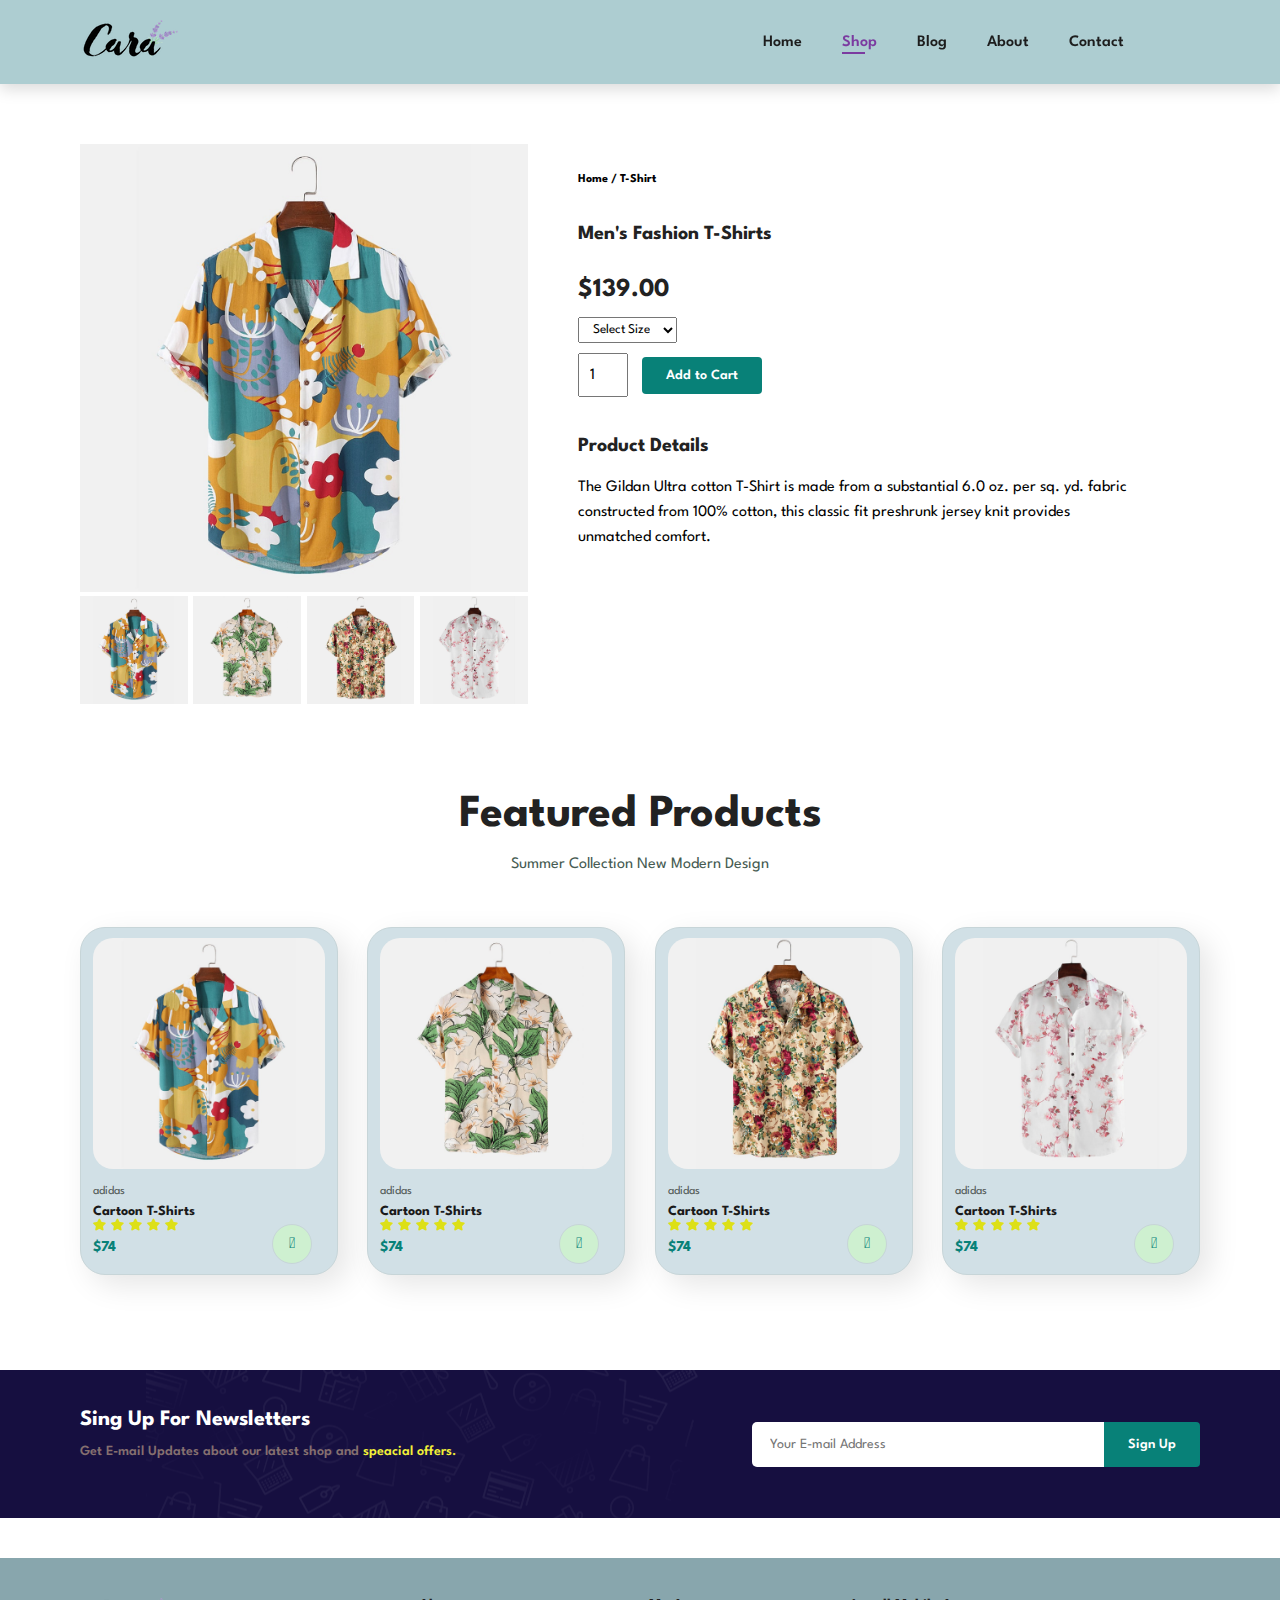
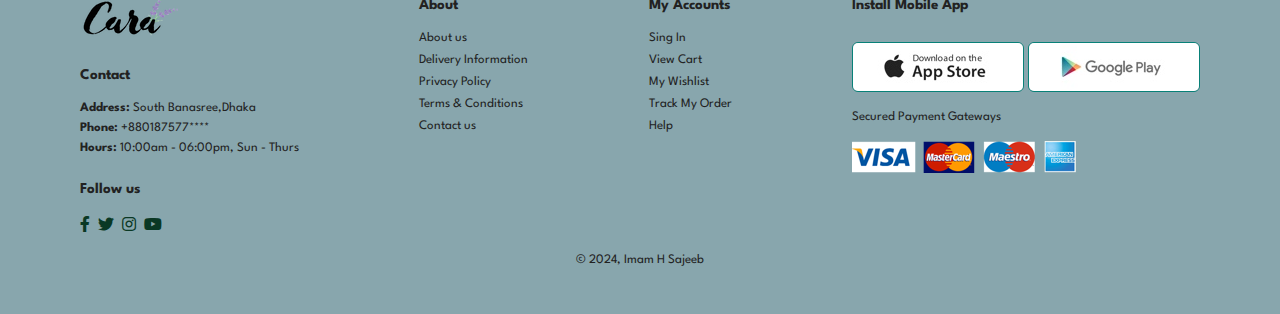
<file: Ecommerce-Website-main/sproduct.html>
<!DOCTYPE html>
<html lang="en">

    <head>
        <meta charset="UTF-8">
        <meta http-equiv="X-UA-Compatible" content="IE=edge">
        <meta name="viewport" content="width=device-width, initial-scale=1.0">
        <title>Leo Ecommerce </title>
        <link rel="stylesheet" href="https://pro.fontawesome.com/releases/v5.10.0/css/all.css" />
        <link rel="stylesheet" href="style.css">
        
    </head>

    <body>
        <section id="header">
            <a href="#"><img src="img/logo.png" class="logo" ></a>

            <div>
                <ul id="navbar">
                    <li><a href="index.html">Home</a></li>
                    <li><a class="active" href="shop.html">Shop</a></li>
                    <li><a href="blog.html">Blog</a></li>
                    <li><a href="about.html">About</a></li>
                    <li><a href="contact.html">Contact</a></li>
                    <li id="lg-bag"><a href="cart.html"><i class="far fa-shopping-bag"></i></a></li>
                    <a href="#" id="close"><i class="far fa-times"></i></a>
                </ul>
            </div>
            <div id="mobile">
                <a href="cart.html"><i class="far fa-shopping-bag"></i></a>
                <i id="bar" class="fas fa-outdent"></i>
                
            </div>
        </section>

        <section id="prodetails" class="section-p1">
            <div class="single-pro-img">
                <img src="img/products/f1.jpg" width="100%" id="mainimg" alt="">
                <div class="small-img-group">
                    <div class="small-img-col">
                        <img src="img/products/f1.jpg" width="100%" class="small-img" alt="">          
                    </div>
                    <div class="small-img-col">
                        <img src="img/products/f2.jpg" width="100%" class="small-img" alt="">          
                    </div>
                    <div class="small-img-col">
                        <img src="img/products/f3.jpg" width="100%" class="small-img" alt="">          
                    </div>
                    <div class="small-img-col">
                        <img src="img/products/f4.jpg" width="100%" class="small-img" alt="">          
                    </div>
                </div>
            </div>

            <div class="single-pro-details">
                <h6>Home / T-Shirt</h6>
                <h4>Men's Fashion T-Shirts</h4>
                <h2>$139.00</h2>
                <select>
                    <option>Select Size</option>
                    <option>XL</option>
                    <option>XXL</option>
                    <option>Small</option>
                    <option>Large</option>
                </select>
                <input type="number" value="1">
                <button class="normal">Add to Cart</button>
                <h4>Product Details</h4>
                <span>
                    The Gildan Ultra cotton T-Shirt is made from a substantial 6.0 oz.
                    per sq. yd. fabric constructed from 100% cotton, this classic fit 
                    preshrunk jersey knit provides unmatched comfort.
                </span>
            </div>
        </section>

        <section id="product1" class="section-p1">
            <h2>Featured Products</h2>
            <p>Summer Collection New Modern Design</p>
            <div class="pro-container">
                <div class="pro">
                    <img src="img/products/f1.jpg" alt="">
                    <div class="des">
                        <span>adidas</span>
                        <h5>Cartoon T-Shirts</h5>
                        <div class="star">
                            <i class="fas fa-star"></i>
                            <i class="fas fa-star"></i>
                            <i class="fas fa-star"></i>
                            <i class="fas fa-star"></i>
                            <i class="fas fa-star"></i>
                        </div>
                        <h4>$74</h4>
                    </div>
                    <a href="#"><i class="fal fa-shopping-cart cart"></i></a>
                </div>
                <div class="pro">
                    <img src="img/products/f2.jpg" alt="">
                    <div class="des">
                        <span>adidas</span>
                        <h5>Cartoon T-Shirts</h5>
                        <div class="star">
                            <i class="fas fa-star"></i>
                            <i class="fas fa-star"></i>
                            <i class="fas fa-star"></i>
                            <i class="fas fa-star"></i>
                            <i class="fas fa-star"></i>
                        </div>
                        <h4>$74</h4>
                    </div>
                    <a href="#"><i class="fal fa-shopping-cart cart"></i></a>
                </div>
                <div class="pro">
                    <img src="img/products/f3.jpg" alt="">
                    <div class="des">
                        <span>adidas</span>
                        <h5>Cartoon T-Shirts</h5>
                        <div class="star">
                            <i class="fas fa-star"></i>
                            <i class="fas fa-star"></i>
                            <i class="fas fa-star"></i>
                            <i class="fas fa-star"></i>
                            <i class="fas fa-star"></i>
                        </div>
                        <h4>$74</h4>
                    </div>
                    <a href="#"><i class="fal fa-shopping-cart cart"></i></a>
                </div>
                <div class="pro">
                    <img src="img/products/f4.jpg" alt="">
                    <div class="des">
                        <span>adidas</span>
                        <h5>Cartoon T-Shirts</h5>
                        <div class="star">
                            <i class="fas fa-star"></i>
                            <i class="fas fa-star"></i>
                            <i class="fas fa-star"></i>
                            <i class="fas fa-star"></i>
                            <i class="fas fa-star"></i>
                        </div>
                        <h4>$74</h4>
                    </div>
                    <a href="#"><i class="fal fa-shopping-cart cart"></i></a>
                </div>
                
            </div>
        </section>

        <section id="newsletter" class="section-p1 section-m1 ">
            <div class="newstext">
                <h4>Sing Up For Newsletters</h4>
                <p>Get E-mail Updates about our latest shop and <span>speacial offers.</span> </p>
            </div>
            <div class="form">
                <input type="text" placeholder="Your E-mail Address">
                <button class="normal">Sign Up</button>
            </div>

        </section>

        <footer class="section-p1">
         <div class="footer-box">
            <div class="col">
                <img class="logo" src="img/logo.png" alt="">
                <h4>Contact</h4>
                <p><strong>Address: </strong>South Banasree,Dhaka</p>
                <p><strong>Phone: </strong>+880187577****</p>
                <p><strong>Hours: </strong>10:00am - 06:00pm, Sun - Thurs</p>
                <div class="follow">
                    <h4>Follow us</h4>
                    <div class="icon">
                        <i class="fab fa-facebook-f"></i>
                        <i class="fab fa-twitter"></i>
                        <i class="fab fa-instagram"></i>
                        <i class="fab fa-youtube"></i>
                    </div>
                </div>
            </div>

            <div class="col">
                <h4>About</h4>
                <a href="#">About us</a>
                <a href="#">Delivery Information</a>
                <a href="#">Privacy Policy</a>
                <a href="#">Terms & Conditions</a>
                <a href="#">Contact us</a>
            </div>

            <div class="col">
                <h4>My Accounts</h4>
                <a href="#">Sing In</a>
                <a href="#">View Cart</a>
                <a href="#">My Wishlist</a>
                <a href="#">Track My Order</a>
                <a href="#">Help</a>
            </div>

            <div class="col install">
                <h4>Install Mobile App</h4>              
                <div class="row">
                    <img  src="img/pay/app.jpg" alt="">
                    <img  src="img/pay/play.jpg" alt="">
                </div>
                <p>Secured Payment Gateways</p>
                    <img src="img/pay/pay.png" alt="">
            </div>
        </div>
            <div class="copyright">
                <p>&copy; 2024, Imam H Sajeeb </p>
            </div>
        </footer>

        <script>
            var mainimg = document.getElementById("mainimg");
            var smalling = document.getElementsByClassName("small-img");

            smalling[0].onclick = function(){
                mainimg.src = smalling[0].src;
            }
            smalling[1].onclick = function(){
                mainimg.src = smalling[1].src;
            }
            smalling[2].onclick = function(){
                mainimg.src = smalling[2].src;
            }
            smalling[3].onclick = function(){
                mainimg.src = smalling[3].src;
            }

        </script>
        <script>
            // script for image change on click
        </script>


        <script src="script.js"></script>
    </body>

</html>
</file>
<file: Ecommerce-Website-main/style.css>
@import url("https://fonts.googleapis.com/css2?family=Spartan:wght@100;200;300;400;500;600;700;800;900&display=swap");

* {
  margin: 0;
  padding: 0;
  box-sizing: border-box;
  font-family: "Spartan", sans-serif;
}

:root {
  --bg-color: #adcdd1;
  --bg-text: #7b3ba0;
}

html {
  scroll-behavior: smooth;
}

h1 {
  font-size: 50px;
  line-height: 64px;
  color: #222;
}

h2 {
  font-size: 46px;
  line-height: 54px;
  color: #222;
}

h4 {
  font-size: 20px;
  color: #222;
}

h6 {
  font-weight: 700;
  font-size: 12px;
}

p {
  font-size: 16px;
  color: #465b52;
  margin: 15px 0 20px 0;
}

.section-p1 {
  padding: 40px 80px;
}

.section-m1 {
  margin: 40px 0;
}

button.normal {
  font-size: 14px;
  font-weight: 600;
  padding: 12px 24px;
  color: #000;
  background-color: #fff;
  border-radius: 4px;
  cursor: pointer;
  border: none;
  outline: none;
  transition: 0.2s ease;
}

button.white {
  font-size: 14px;
  font-weight: 600;
  padding: 12px 24px;
  color: #fff;
  background-color: transparent;
  border-radius: 20px;
  cursor: pointer;
  border: 1px solid #fff;
  outline: none;
  transition: 0.3s ease;
}

body {
  width: 100%;
}

#header {
  display: flex;
  align-items: center;
  justify-content: space-between;
  padding: 20px 80px;
  background: var(--bg-color);
  box-shadow: 0 5px 15px rgba(0, 0, 0, 0.15);
  z-index: 999;
  position: sticky;
  top: 0;
  left: 0;
}

#navbar {
  display: flex;
  align-items: center;


}

#navbar li {
  list-style: none;
  padding: 0 20px;
  position: relative;
}

#navbar li a {
  text-decoration: none;
  font-size: 16px;
  font-weight: 600;
  color: #1d1d1d;
  transition: 0.3s ease;
}

/* #navbar li i{
  color: #1a1a1a;
  font-size: 22px;
} */

#navbar li a:hover,
#navbar li a.active {
  color: var(--bg-text);

}

#navbar li a.active::after,
#navbar li a.active:hover::after {
  content: ' ';
  width: 30%;
  height: 2px;
  background: var(--bg-text);
  position: absolute;
  bottom: -4px;
  left: 20px;
}

#mobile {
  display: none;
  align-items: center;
}

#close {
  display: none;
}

#hero {
  background-image: url("img/hero4.png");
  height: 90vh;
  width: 100%;
  background-size: cover;
  background-position: top 25% right 0;
  padding: 0 80px;
  display: flex;
  align-items: flex-start;
  flex-direction: column;
  justify-content: center;
}

#hero h4 {
  padding-bottom: 15px;
}

#hero h1 {
  color: var(--bg-text);
}

#hero button {
  background-image: url("img/button.png");
  background-color: transparent;
  color: var(--bg-text);
  border: 0;
  padding: 14px 80px 14px 65px;
  background-repeat: no-repeat;
  cursor: pointer;
  font-weight: 700;
  font-size: 16px;
}

#feature {
  display: flex;
  align-items: center;
  justify-content: space-between;
  flex-wrap: wrap;
}

#feature .fe-box {
  width: 180px;
  text-align: center;
  padding: 25px 15px;
  box-shadow: 10px 10px 34px rgba(0, 0, 0, 0.1);
  border: 1px solid #c7d5d8;
  border-radius: 5px;
  margin: 15px 0;
  transition: 0.2s ease;
}

#feature .fe-box:hover {
  cursor: pointer;
  box-shadow: 10px 10px 54px rgba(0, 0, 0, 0.2);
}

#feature .fe-box h6 {
  display: inline-block;
  padding: 9px 8px 6px 8px;
  line-height: 1;
  border-radius: 4px;
  color: #088178;
  background-color: #c9ecfa;
}

#feature .fe-box img {
  width: 100%;
  margin-bottom: 10 px;
}

#feature .fe-box:nth-child(2) h6 {
  background-color: #fac9fa;
}

#feature .fe-box:nth-child(3) h6 {
  background-color: #c1f3c8;
}

#feature .fe-box:nth-child(4) h6 {
  background-color: #bfc3f5;
}

#feature .fe-box:nth-child(5) h6 {
  background-color: #cfb9ec;
}

#feature .fe-box:nth-child(6) h6 {
  background-color: #f1dabd;
}

#product1 {
  text-align: center;
}

#product1 .pro-container {
  display: flex;
  justify-content: space-between;
  padding-top: 20px;
  flex-wrap: wrap;
}

#product1 .pro {
  width: 23%;
  min-width: 250px;
  padding: 10px 12px;
  border: 1px solid #c7d5d8;
  border-radius: 25px;
  background-color: #d1e0e6;
  cursor: pointer;
  box-shadow: 10px 10px 30px rgba(0, 0, 0, 0.1);
  margin: 15px 0;
  transition: 0.3s ease;
  position: relative;
}

#product1 .pro:hover {
  box-shadow: 20px 20px 30px rgba(0, 0, 0, 0.17);
}

#product1 .pro img {
  width: 100%;
  border-radius: 20px;
}

#product1 .pro .des {
  text-align: start;
  padding: 10px 0;
}

#product1 .pro .des span {
  color: #525a56;
  font-size: 12px;
}

#product1 .pro .des h5 {
  padding-top: 7px;
  color: #1a1a1a;
  font-size: 14px;
}

#product1 .pro .des i {
  font-size: 12px;
  color: #dde016;
}

#product1 .pro .des h4 {
  padding-top: 7px;
  font-size: 15px;
  font-weight: 700;
  color: #088178;
}

#product1 .pro .cart {
  width: 40px;
  height: 40px;
  line-height: 40px;
  border-radius: 50px;
  background-color: #cef0d0;
  font-weight: 500;
  color: #088178;
  border: 1px solid #c7d5d8;
  position: absolute;
  bottom: 10px;
  right: 25px;
}

#banner {
  display: flex;
  justify-content: center;
  flex-direction: column;
  align-items: center;
  text-align: center;
  background-image: url("img/banner/b2.jpg");
  width: 100%;
  height: 40vh;
  background-size: cover;
  background-position: center;
}

#banner h4 {
  color: #fff;
  font-size: 16px;
}

#banner h2 {
  color: #fff;
  font-size: 30px;
  padding: 10px 0;
}

#banner h2 span {
  color: #b62020;
}

#banner button:hover {
  background: #088178;
  color: #ffffff;
}

#sm-banner {
  display: flex;
  justify-content: space-between;
  flex-wrap: wrap;

}

#sm-banner .banner-box {
  display: flex;
  justify-content: center;
  flex-direction: column;
  align-items: flex-start;
  background-image: url("img/banner/b17.jpg");
  width: 680px;
  height: 50vh;
  background-size: cover;
  background-position: center;
  padding: 30px;
}

#sm-banner .banner-box2 {
  background-image: url("img/banner/b10.jpg");
}

#sm-banner .banner-box h4 {
  color: #fff;
  font-size: 20px;
  font-weight: 300;
}

#sm-banner .banner-box h2 {
  color: #fff;
  font-size: 28px;
  font-weight: 800;
}

#sm-banner .banner-box span {
  color: #fff;
  font-size: 14px;
  font-weight: 500;
  padding-bottom: 15px;
}

#sm-banner .banner-box button:hover {
  background-color: #088178;
  border: 1px solid #088178;
}

#banner3 {
  display: flex;
  justify-content: space-between;
  flex-wrap: wrap;
  padding: 0 80px;
}

#banner3 .banner-box {
  display: flex;
  justify-content: center;
  flex-direction: column;
  align-items: flex-start;
  background-image: url("img/banner/b7.jpg");
  width: 30%;
  height: 30vh;
  background-size: cover;
  background-position: center;
  padding: 20px;
  margin-bottom: 20px;
}

#banner3 .banner-box2 {
  background-image: url("img/banner/b4.jpg");
}

#banner3 .banner-box3 {
  background-image: url("img/banner/b1.jpg");
}

#banner3 .banner-box h2 {
  color: #fff;
  font-size: 22px;
  font-weight: 900;
}

#banner3 .banner-box h3 {
  color: #c42727;
  font-size: 15px;
  font-weight: 800;
}

#newsletter {
  display: flex;
  justify-content: space-between;
  flex-wrap: wrap;
  align-items: center;
  background-image: url("img/banner/b14.png");
  background-repeat: no-repeat;
  background-position: 20% 30%;
  background-color: #0c0538f5;
}

#newsletter h4 {
  font-size: 22px;
  font-weight: 700;
  color: #fff;
}

#newsletter p {
  font-size: 14px;
  font-weight: 600;
  color: #856f6f;
}

#newsletter p span {
  color: #f3f038;
}

#newsletter .form {
  display: flex;
  width: 40%;
}

#newsletter input {
  height: 2.8rem;
  padding: 0 1.2em;
  font-size: 14px;
  width: 100%;
  border: 1px solid transparent;
  border-radius: 5px;
  outline: none;
  border-top-right-radius: 0;
  border-bottom-right-radius: 0;
}

#newsletter button {
  background-color: #088178;
  color: #fff;
  white-space: nowrap;
  border-top-left-radius: 0;
  border-bottom-left-radius: 0;
}

footer {
  background-color: #88a6ad;
}

footer .footer-box {
  display: flex;
  flex-wrap: wrap;
  justify-content: space-between;
}

footer .col {
  display: flex;
  flex-direction: column;
  align-items: flex-start;
  margin-bottom: 20px;
}

footer .logo {
  margin-bottom: 30px;
}

footer h4 {
  font-size: 15px;
  padding-bottom: 20px;
}

footer p {
  font-size: 13px;
  text-decoration: none;
  color: #222;
  margin: 0 0 8px 0;
}

footer a {
  font-size: 13px;
  text-decoration: none;
  color: #222;
  margin-bottom: 10px;
}

footer .follow {
  margin-top: 20px;
}

footer .follow i {
  color: #0a3824;
  padding-right: 4px;
  cursor: pointer;
}

footer .install .row img {
  border: 1px solid #088178;
  border-radius: 6px;
}

footer .install img {
  margin: 10px 0 15px 0;
}

footer .follow i:hover,
footer a:hover {
  color: #088178;
}

footer .copyright {
  width: 100%;
  text-align: center;
}

/* shop page */

#page-header {
  background-image: url("img/banner/b1.jpg");
  width: 100%;
  height: 40vh;
  background-size: cover;
  display: flex;
  justify-content: center;
  text-align: center;
  flex-direction: column;
  padding: 14px;
}

#page-header h2,
#page-header p {
  color: #fff;
}

#pagination {
  text-align: center;
}

#pagination a {
  text-decoration: none;
  background-color: #088178;
  padding: 12px 17px;
  border-radius: 4px;
  color: #fff;
  font-weight: 600;
}

#pagination a i {
  font-size: 16px;
  font-weight: 600;
}

/* single product */
#prodetails {
  display: flex;
  margin-top: 20px;
}

#prodetails .single-pro-img {
  width: 40%;
  margin-right: 50px;
}

.small-img-group {
  display: flex;
  justify-content: space-between;
}

.small-img-col {
  flex-basis: 24%;
  cursor: pointer;
}

#prodetails .single-pro-details {
  width: 50%;
  padding-top: 30px;
}

#prodetails .single-pro-details h4 {
  padding: 40px 0 20px 0;
}

#prodetails .single-pro-details h2 {
  font-size: 26px;
}

#prodetails .single-pro-details select {
  display: block;
  padding: 5px 10px;
  margin-bottom: 10px;
}

#prodetails .single-pro-details input {
  width: 50px;
  height: 44px;
  padding-left: 10px;
  font-size: 16px;
  margin-right: 10px;
}

#prodetails .single-pro-details input:focus {
  outline: none;
}

#prodetails .single-pro-details button {
  background: #088178;
  color: #fff;
}

#prodetails .single-pro-details span {
  line-height: 25px;
}

/* blog page */
#page-header.blog-header{
  background-image: url("img/banner/b19.jpg");
}

#blog {
  padding: 150px 150px 0 150px;
}

#blog .blog-box {
  display: flex;
  align-items: center;
  width: 100%;
  position: relative;
  padding-bottom: 90px;
}

#blog .blog-img{
  width: 50%;
  margin-right: 40px;
}
#blog img{
  width: 100%;
  height: 300px;
  object-fit: cover;
}

#blog .blog-details{
  width: 50%;
}
#blog .blog-details a{
  text-decoration: none;
  font-size: 12px;
  color: #000;
  font-weight: 700;
  position: relative;
  transition: 0.3s;
}
#blog .blog-details a::after{
  content: " ";
  width: 50px;
  height: 1px;
  background-color: #000;
  position: absolute;
  top: 4px;
  right: -60px; 
}

#blog .blog-details a:hover{
  color: #088178;
}

#blog .blog-details a:hover::after{
  background-color: #088178;
}

#blog .blog-box h1{
  position: absolute;
  top: -40px;
  left: 0;
  font-size: 70px;
  font-weight: 700;
  color: #babdc2;
  z-index: -9;
}


/* media query */

@media (max-width:799px) {
  .section-p1 {
    padding: 40px 40px;
  }

  #navbar {
    display: flex;
    flex-direction: column;
    align-items: flex-start;
    justify-items: flex-start;
    position: fixed;
    top: 0;
    right: -300px;
    height: 100vh;
    width: 300px;
    background-color: #e3e6f3;
    box-shadow: 0 40px 60px rgba(0, 0, 0, 0.1);
    padding: 80px 0 0 10px;
    transition: 0.3s;
  }

  #navbar li {
    margin-bottom: 25px;
  }

  #navbar.active {
    right: 0px;
  }

  #mobile {
    display: flex;
    align-items: center;
  }

  #mobile i {
    color: #1a1a1a;
    font-size: 24px;
    padding-left: 20px;
  }

  #close {
    display: initial;
    position: absolute;
    top: 30px;
    left: 30px;
    color: #222;
    font-size: 24px;
  }

  #lg-bag {
    display: none;
  }

  #hero {
    height: 70vh;
    background-position: top 30% right 30%;
    padding: 0 80px;
  }

  #feature {
    justify-content: center;
  }

  #feature .fe-box {
    margin: 15px 15px;
  }

  #product1 .pro-container {
    justify-content: center;
  }

  #product1 .pro {
    margin: 15px;
  }

  #banner {
    height: 20vh;
  }

  #sm-banner .banner-box {
    min-width: 100%;
    height: 30vh;
  }

  #banner3 {
    padding: 0 40px;
  }

  #banner3 .banner-box {
    width: 28%;
  }

  #newsletter .form {
    width: 70%;
  }

}

@media (max-width: 477px) {
  #header {
    padding: 10px 30px;
  }

  #hero {
    background-position: 55%;
    padding: 0 20px;
  }

  h1 {
    font-size: 38px;
  }

  h2 {
    font-size: 32px;
  }

  .section-p1 {
    padding: 20px;
  }

  #feature {
    justify-content: space-between;
  }

  #feature .fe-box {
    width: 155px;
    margin: 0 0 15px 0;
  }

  #product1 .pro {
    width: 100%;
  }

  #banner {
    height: 40vh;
  }

  #sm-banner .banner-box {
    height: 40vh;
  }

  #sm-banner .banner-box2 {
    margin-top: 20px;
  }

  #baner3 {
    padding: 0 20px;
  }

  #banner3 .banner-box {
    width: 100%;
  }

  #newsletter .form {
    width: 100%;
  }

  #newsletter {
    padding: 40px 20px;
  }

  footer .copyright {
    text-align: start;
  }
/* single product*/

  #prodetails {
    display: flex;
    flex-direction: column;
  }
  #prodetails .single-pro-img {
    width: 100%;
    margin-right: 0px;
  }
  #prodetails .single-pro-details {
    width: 100%;
  }

  /* blog page */

  #blog {
    padding: 100px 20px 0 20px;
  }
  #blog .blog-box {
    display: flex;
    flex-direction: column;
    align-items: flex-start;
  }
  #blog .blog-img {
    width: 100%;
    margin-right: 0px;
    margin-bottom: 30px;
  }
  #blog .blog-details {
    width: 100%;
  }

}
</file>
